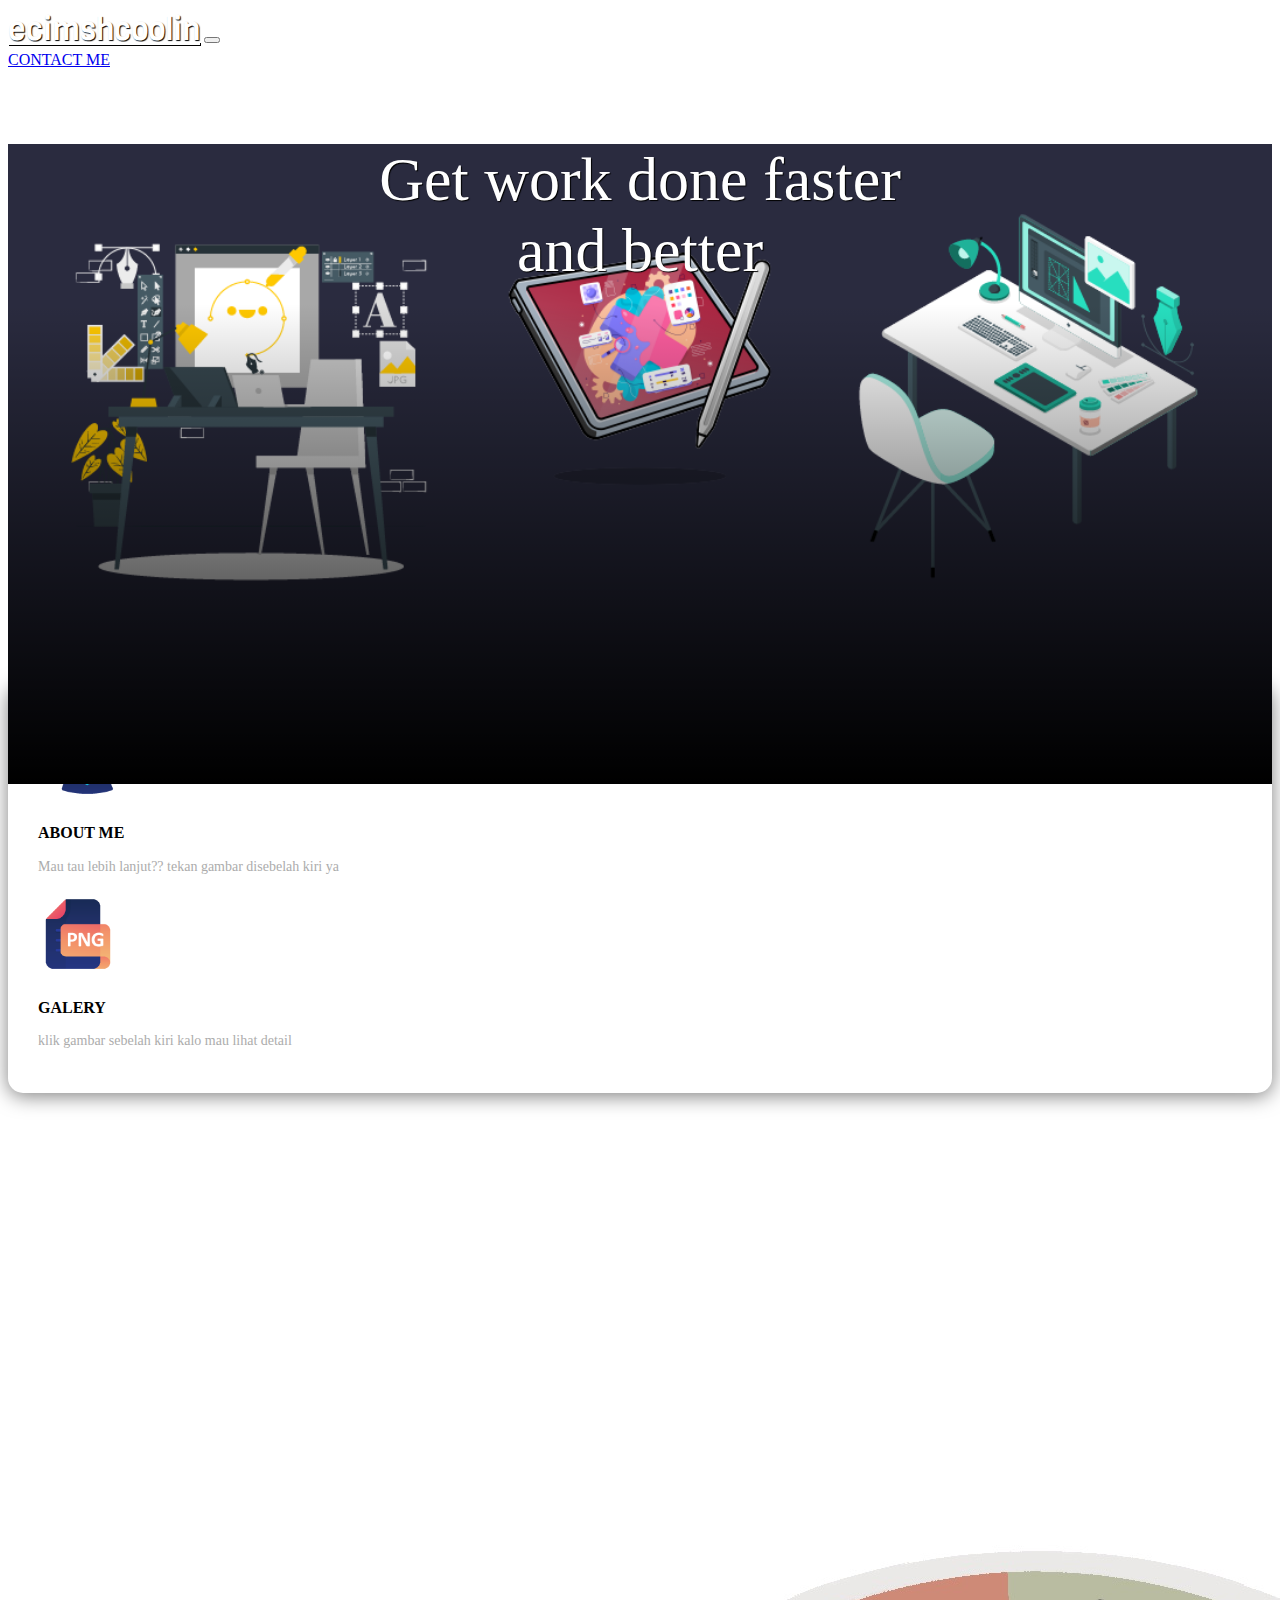
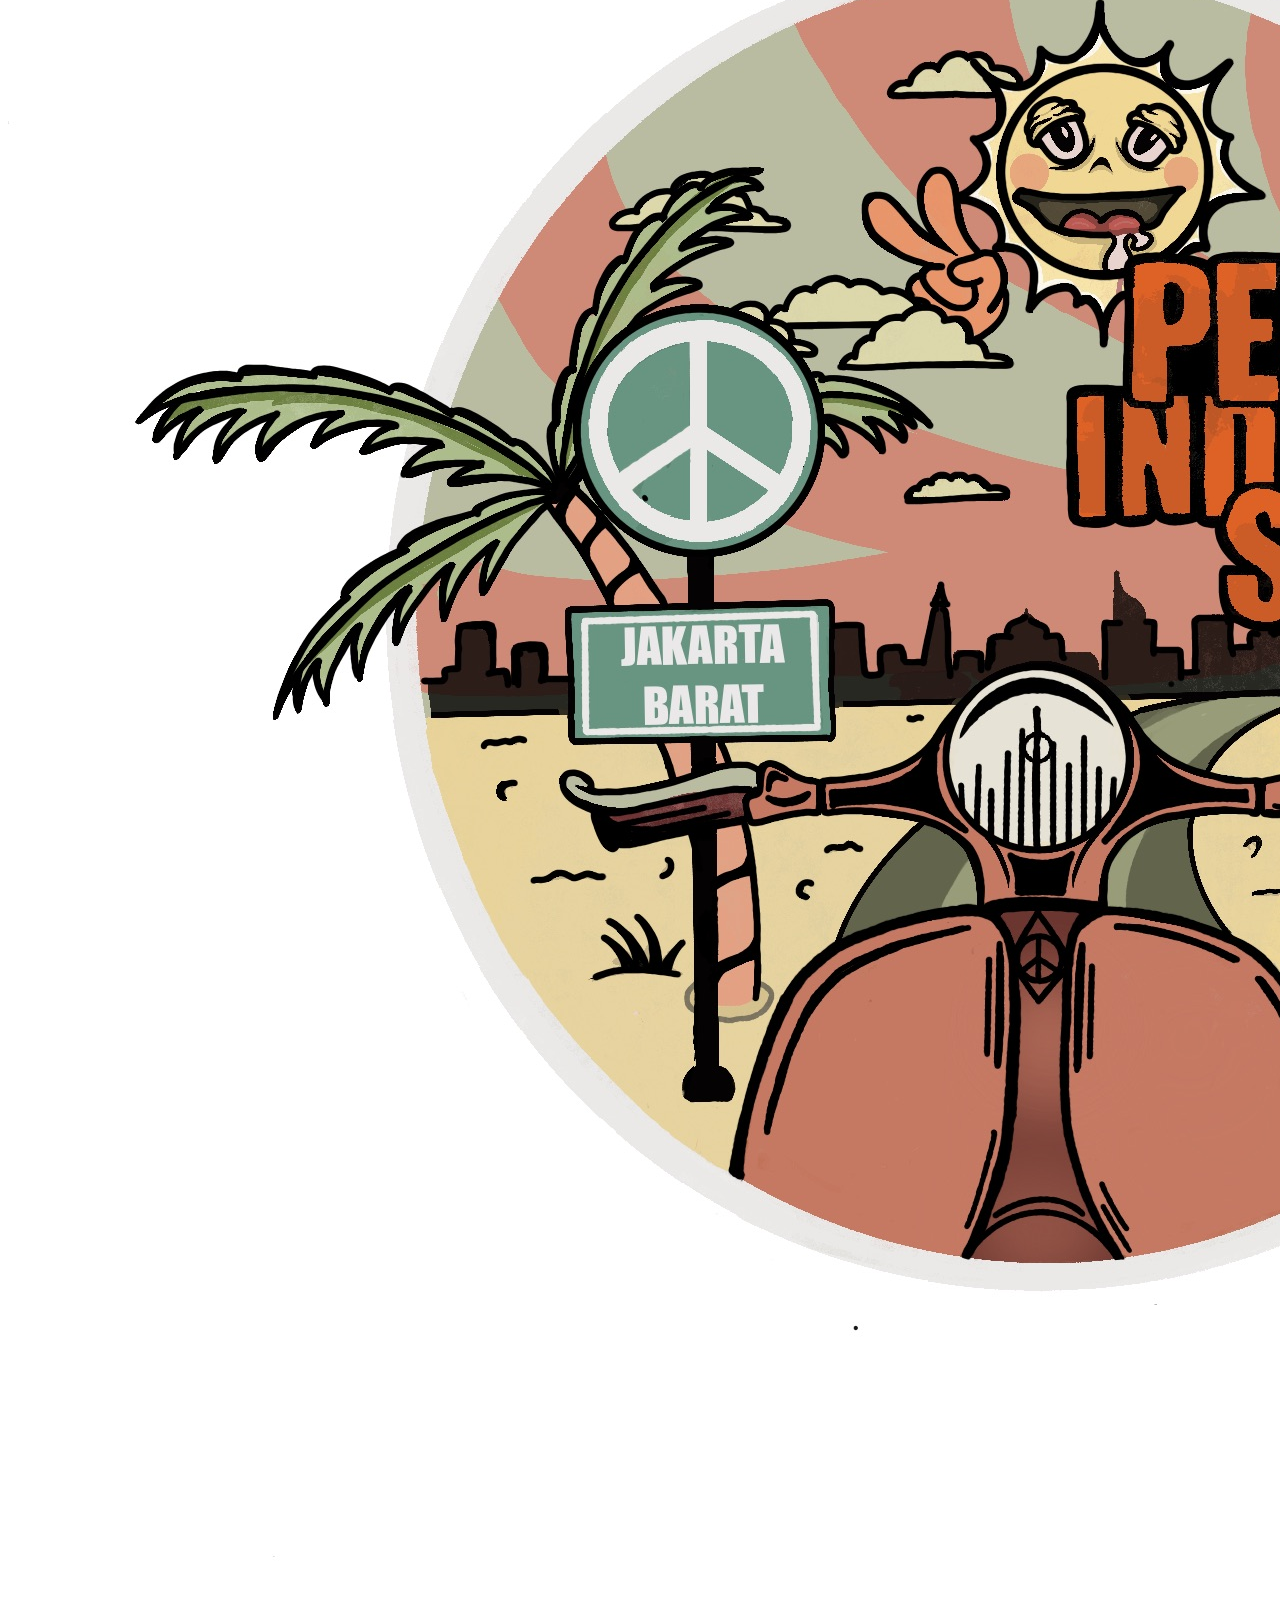
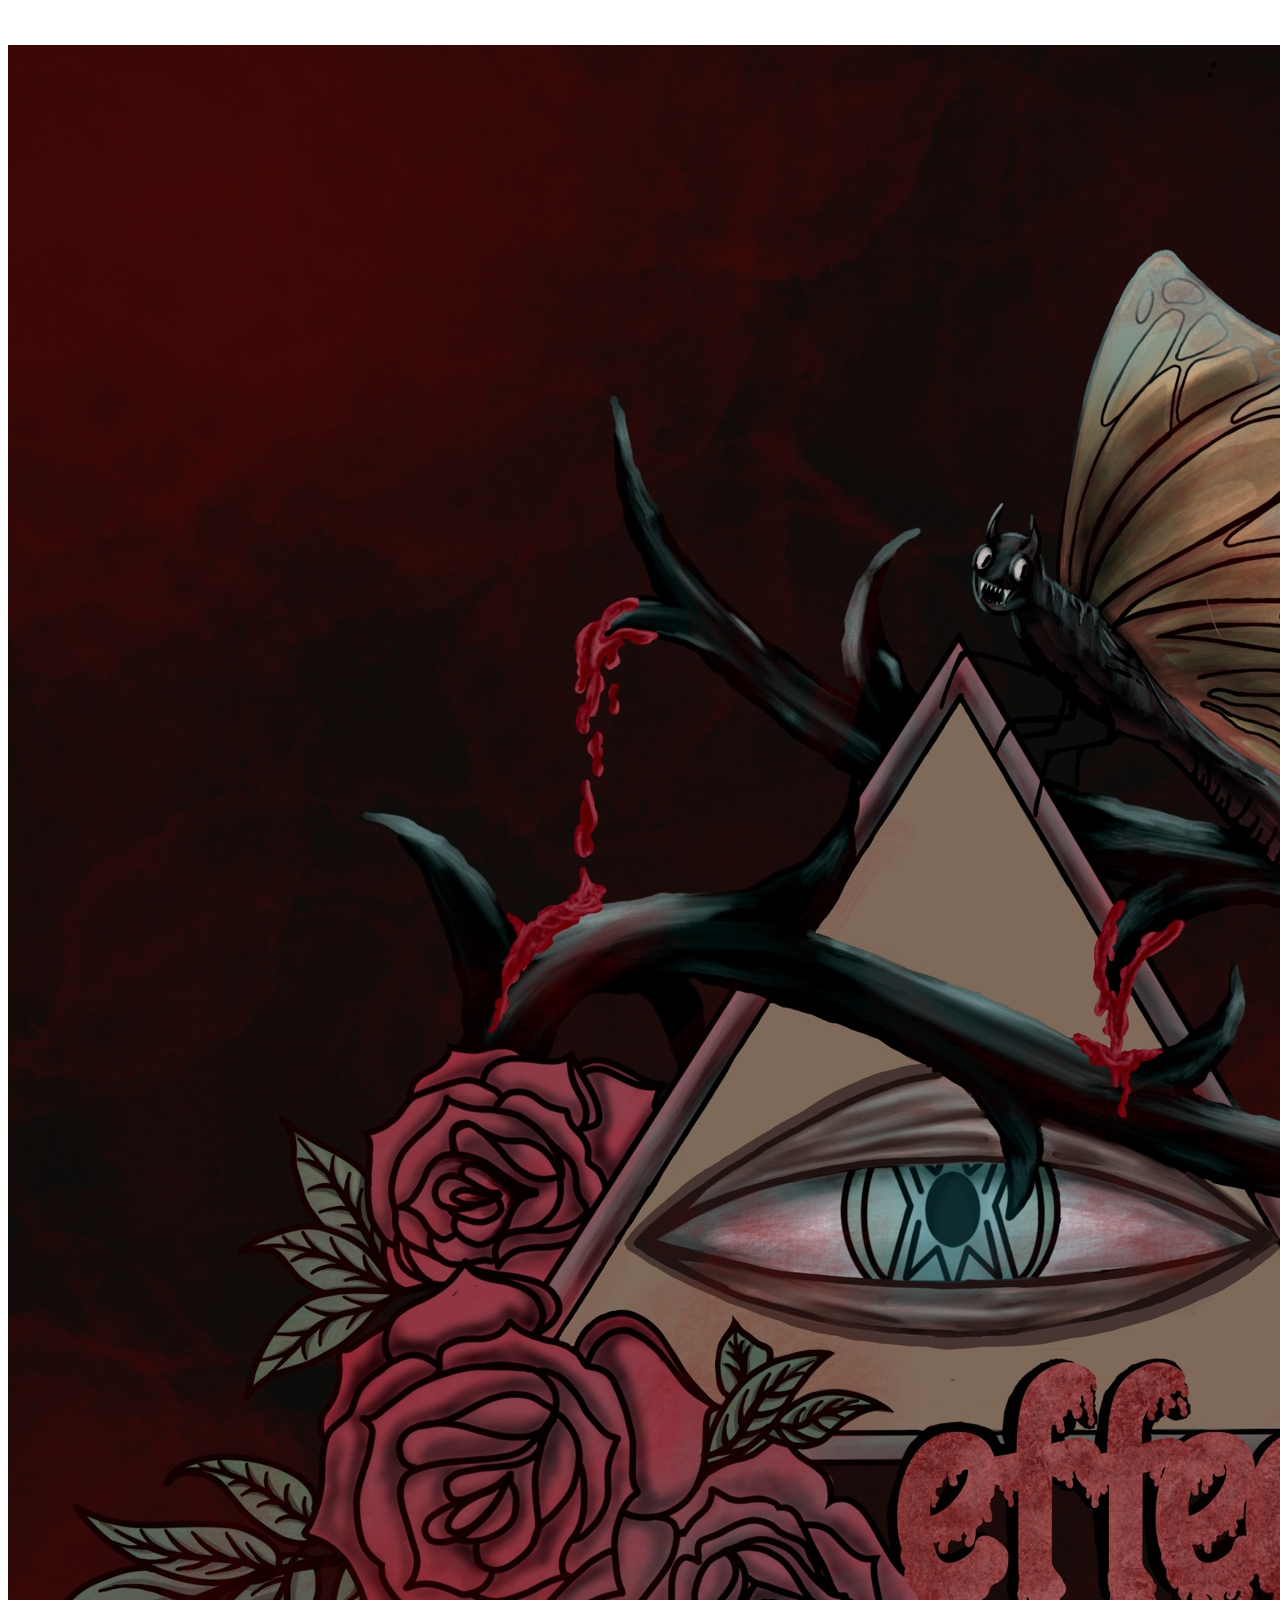
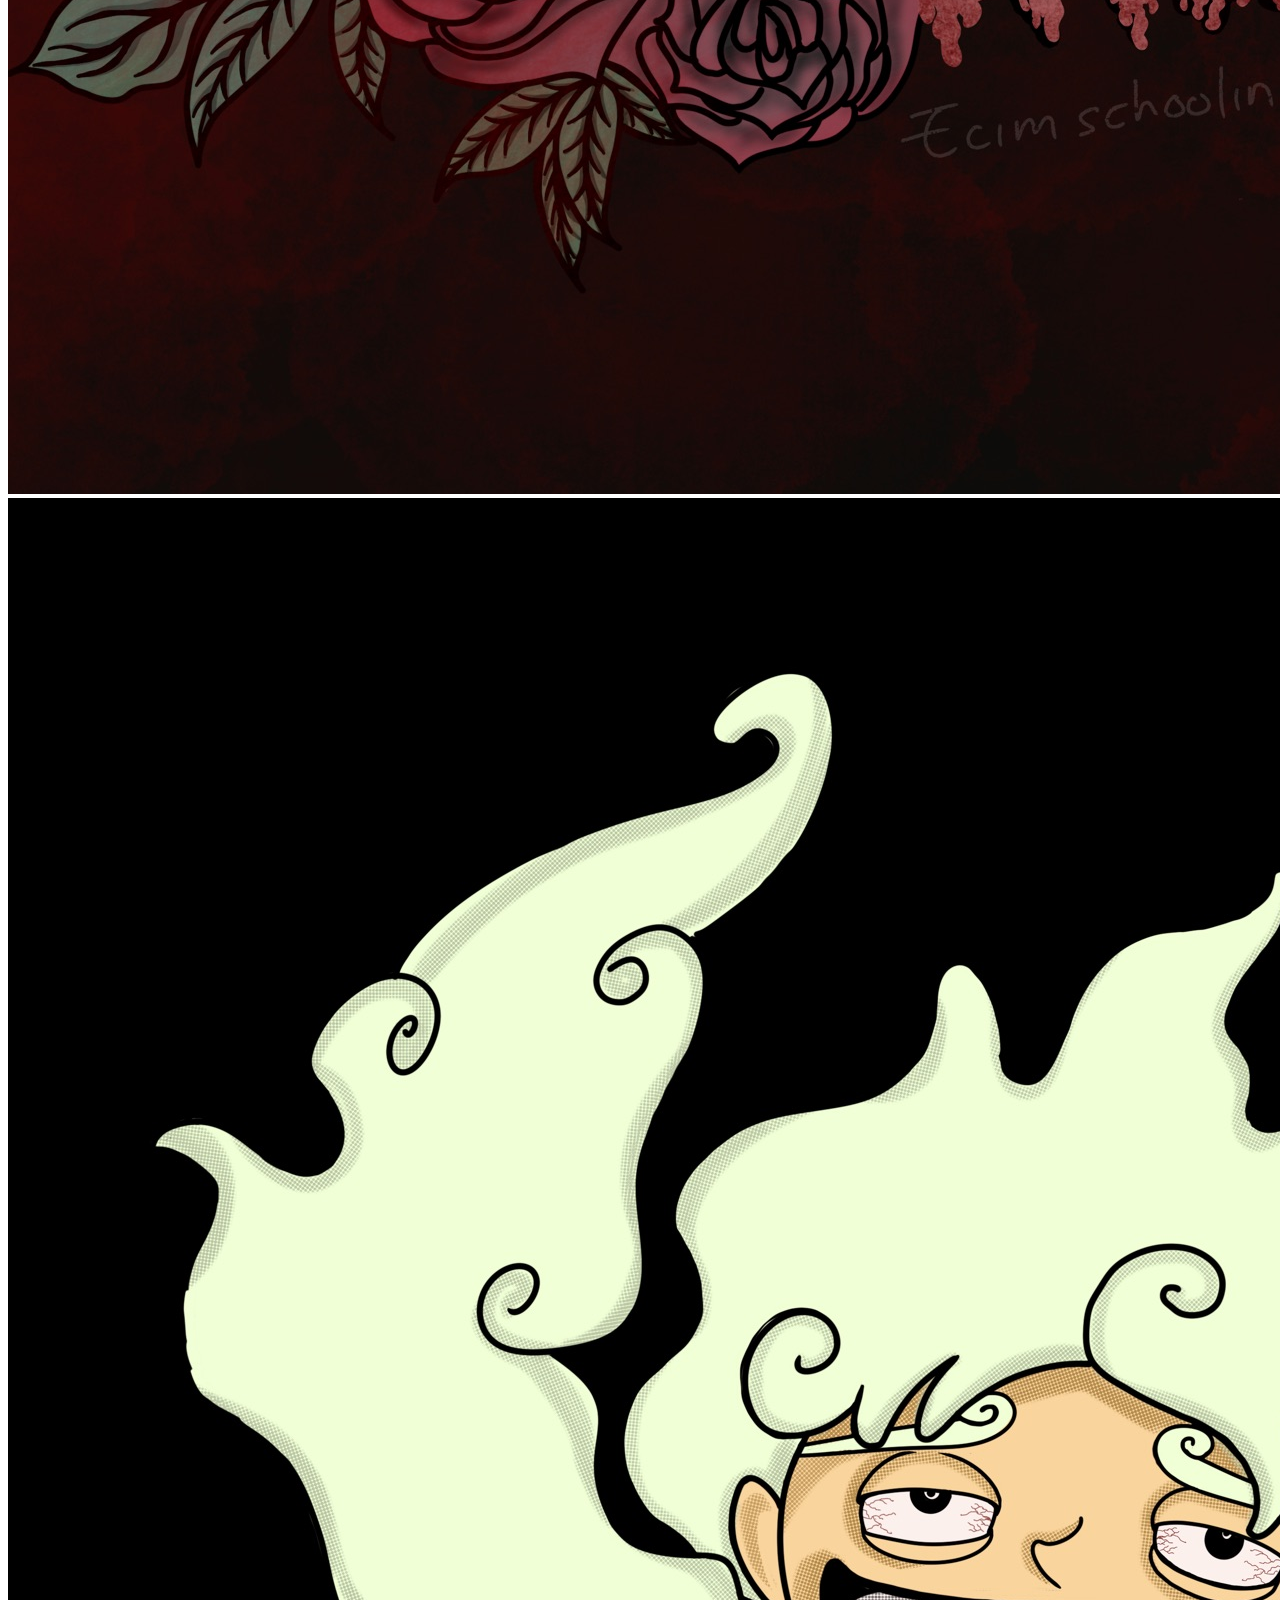
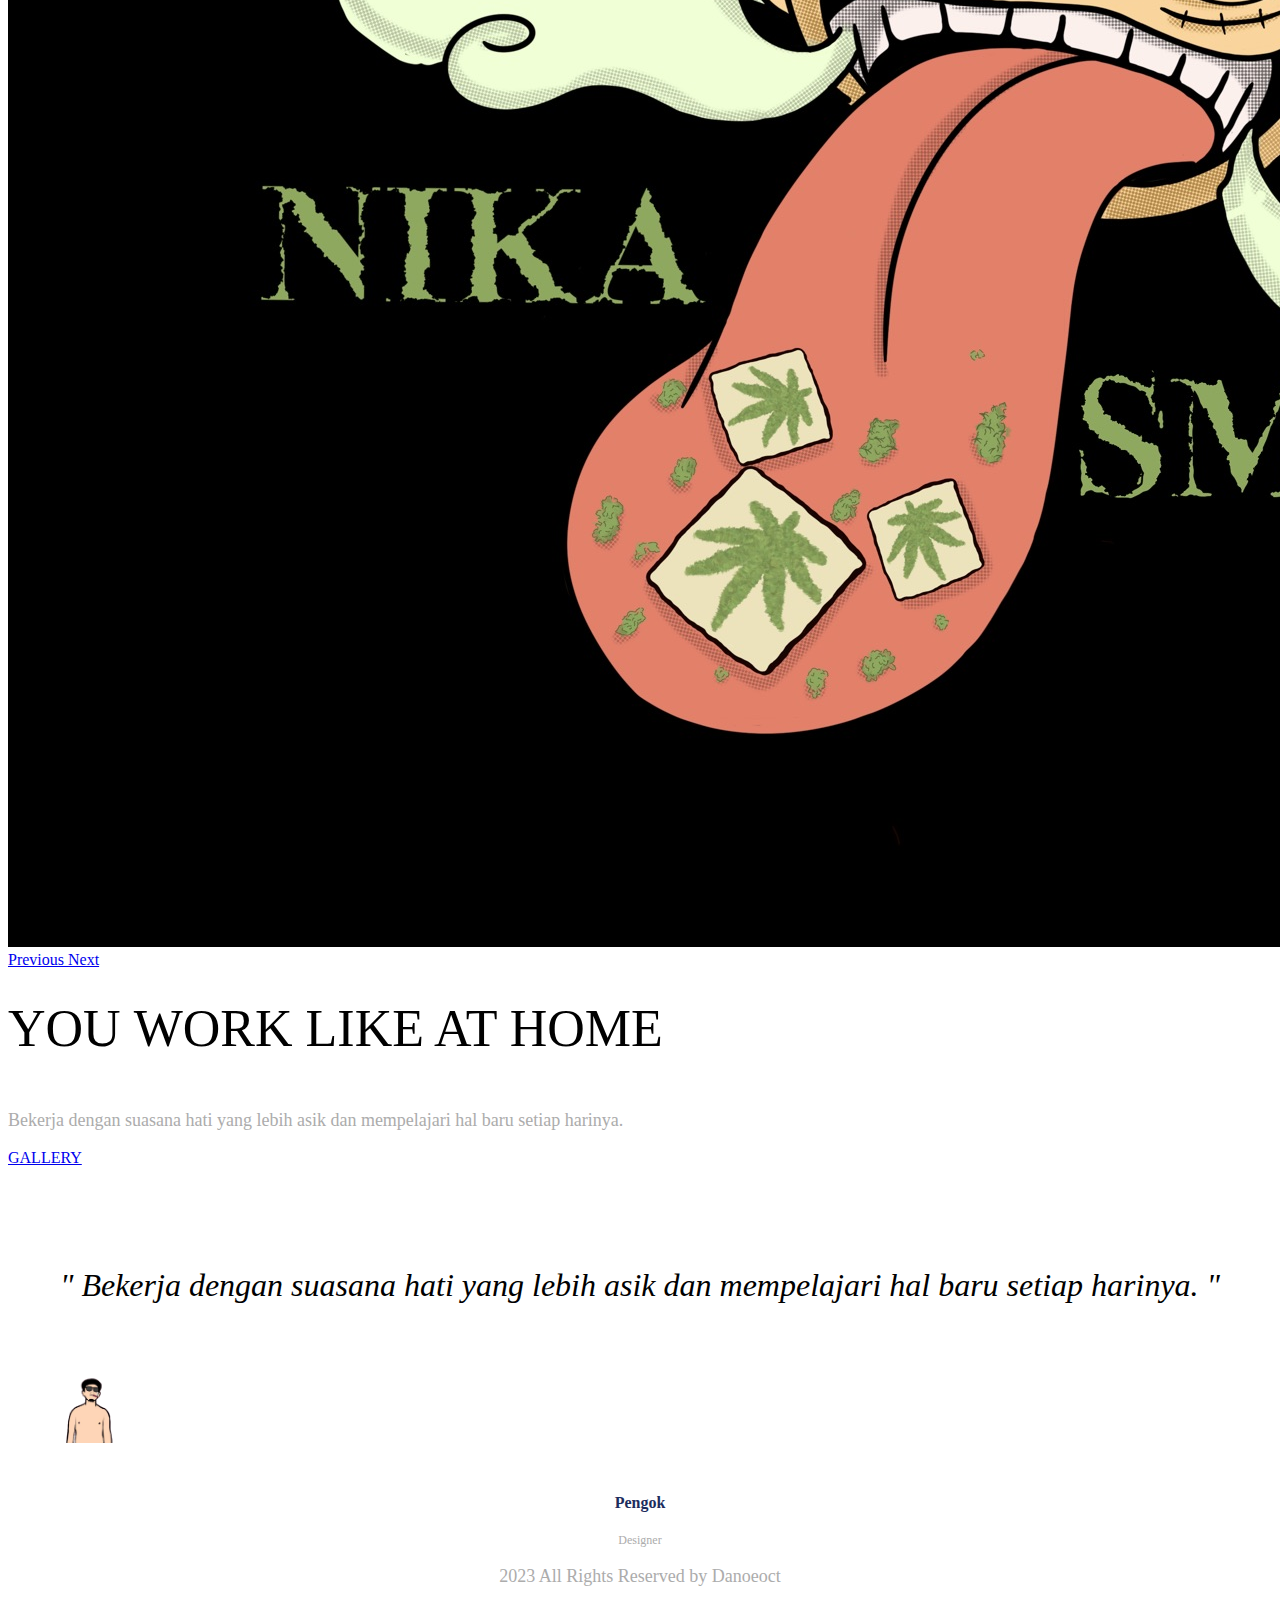
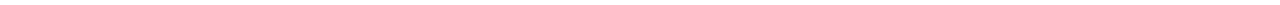
<file: index.html>
<!DOCTYPE html>
<html lang="en">
  <head>
    <!-- Required meta tags -->
    <meta charset="utf-8" />
    <meta
      name="viewport"
      content="width=device-width, initial-scale=1, shrink-to-fit=no"
    />

    <!-- Bootstrap CSS -->
    <link
      rel="stylesheet"
      href="https://cdn.jsdelivr.net/npm/bootstrap@4.6.2/dist/css/bootstrap.min.css"
      integrity="sha384-xOolHFLEh07PJGoPkLv1IbcEPTNtaed2xpHsD9ESMhqIYd0nLMwNLD69Npy4HI+N"
      crossorigin="anonymous"
    />
    <!-- my font -->
    <link rel="preconnect" href="https://fonts.googleapis.com" />
    <link rel="preconnect" href="https://fonts.gstatic.com" crossorigin />
    <link
      href="https://fonts.googleapis.com/css2?family=Viga&display=swap"
      rel="stylesheet"
    />

    <!-- my css -->
    <link rel="stylesheet" href="style.css" />

    <title>Welcome</title>
  </head>
  <body>
    <!-- navbar start -->
    <nav class="navbar navbar-expand-lg navbar-light">
      <div class="container">
        <a class="navbar-brand" href="#">ecimshcoolin</a>
        <button
          class="navbar-toggler"
          type="button"
          data-toggle="collapse"
          data-target="#navbarNavAltMarkup"
          aria-controls="navbarNavAltMarkup"
          aria-expanded="false"
          aria-label="Toggle navigation"
        >
          <span class="navbar-toggler-icon"></span>
        </button>
        <div class="collapse navbar-collapse" id="navbarNavAltMarkup">
          <div class="navbar-nav ml-auto">
            <!-- <a class="nav-link active" href="#"></a>
              <span class="sr-only">(current)</span></a
            > -->
            <!-- <a class="nav-link" href="#"></a>
            <a class="nav-link" href="#"></a> -->
            <a class="btn btn-primary tombol" href="contactme.html"
              >Contact Me</a
            >
          </div>
        </div>
      </div>
    </nav>
    <!-- navbar end -->

    <!-- jumbotron start -->
    <div class="jumbotron jumbotron-fluid">
      <div class="container">
        <h1 class="display-4">
          Get work done <span>faster</span><br />
          and <span>better</span>
        </h1>
      </div>
    </div>
    <!-- jumbotron end -->

    <!-- container start -->
    <!-- info panel start -->
    <div class="container">
      <div class="row justify-content-center">
        <div class="col-10 info-panel">
          <div class="row">
            <div class="col-lg">
              <a href="about.html"
                ><img src="img/employee.png" alt="employee" class="float-left"
              /></a>
              <h4>About Me</h4>
              <p>Mau tau lebih lanjut?? tekan gambar disebelah kiri ya</p>
            </div>
            <div class="col-lg">
              <a href="galery.html"
                ><img src="img/hires.png" alt="hires" class="float-left"
              /></a>
              <h4>Galery</h4>
              <p>klik gambar sebelah kiri kalo mau lihat detail</p>
            </div>
            <!-- <div class="col-lg">
              <img src="img/security.png" alt="security" class="float-left" />
              <h4>24 Hours</h4>
              <p>Lorem ipsum dolor sit amet.</p>
            </div> -->
          </div>
        </div>
      </div>
      <!-- info panel start -->

      <!-- working space start -->
      <div class="row workingspace">
        <div class="col-lg-6">
          <div
            id="carouselExampleControls"
            class="carousel slide"
            data-ride="carousel"
          >
            <div class="carousel-inner">
              <div class="carousel-item active">
                <img
                  class="d-block w-100"
                  src="img/pr-1.PNG"
                  alt="First slide"
                />
              </div>
              <div class="carousel-item">
                <img
                  class="d-block w-100"
                  src="img/pr-2.PNG"
                  alt="Second slide"
                />
              </div>
              <div class="carousel-item">
                <img
                  class="d-block w-100"
                  src="img/pr-3.PNG"
                  alt="Third slide"
                />
              </div>
            </div>
            <a
              class="carousel-control-prev"
              href="#carouselExampleControls"
              role="button"
              data-slide="prev"
            >
              <span
                class="carousel-control-prev-icon"
                aria-hidden="true"
              ></span>
              <span class="sr-only">Previous</span>
            </a>
            <a
              class="carousel-control-next"
              href="#carouselExampleControls"
              role="button"
              data-slide="next"
            >
              <span
                class="carousel-control-next-icon"
                aria-hidden="true"
              ></span>
              <span class="sr-only">Next</span>
            </a>
          </div>
        </div>
        <div class="col-lg-5">
          <h3>You <span>work</span> like at <span>home</span></h3>
          <p>
            Bekerja dengan suasana hati yang lebih asik dan mempelajari hal baru
            setiap harinya.
          </p>
          <a href="galery.html" class="btn btn-primary tombol">Gallery</a>
        </div>
      </div>

      <!--  working space end -->

      <!-- testimoni start -->
      <section class="testimoni">
        <div class="row justify-content-center">
          <div class="col-lg-8">
            <h5>
              " Bekerja dengan suasana hati yang lebih asik dan mempelajari hal
              baru setiap harinya. "
            </h5>
          </div>
        </div>
        <div class="row justify-content-center">
          <div class="col-6 justify-content-center d-flex">
            <figure class="figure text-center">
              <img
                src="img/danoe.png"
                class="figure-img img-fluid rounded-circle"
                alt="img2"
              />
              <figcaption class="figure-caption">
                <h5>Pengok</h5>
                <p>Designer</p>
              </figcaption>
            </figure>
          </div>
        </div>
      </section>
      <!-- testimoni end -->
    </div>
    <!-- container end -->

    <!-- footer -->
    <div class="row footer">
      <div class="col text-center">
        <p>2023 All Rights Reserved by Danoeoct</p>
      </div>
    </div>

    <script
      src="https://cdn.jsdelivr.net/npm/jquery@3.5.1/dist/jquery.slim.min.js"
      integrity="sha384-DfXdz2htPH0lsSSs5nCTpuj/zy4C+OGpamoFVy38MVBnE+IbbVYUew+OrCXaRkfj"
      crossorigin="anonymous"
    ></script>
    <script
      src="https://cdn.jsdelivr.net/npm/bootstrap@4.6.2/dist/js/bootstrap.bundle.min.js"
      integrity="sha384-Fy6S3B9q64WdZWQUiU+q4/2Lc9npb8tCaSX9FK7E8HnRr0Jz8D6OP9dO5Vg3Q9ct"
      crossorigin="anonymous"
    ></script>
  </body>
</html>
</file>
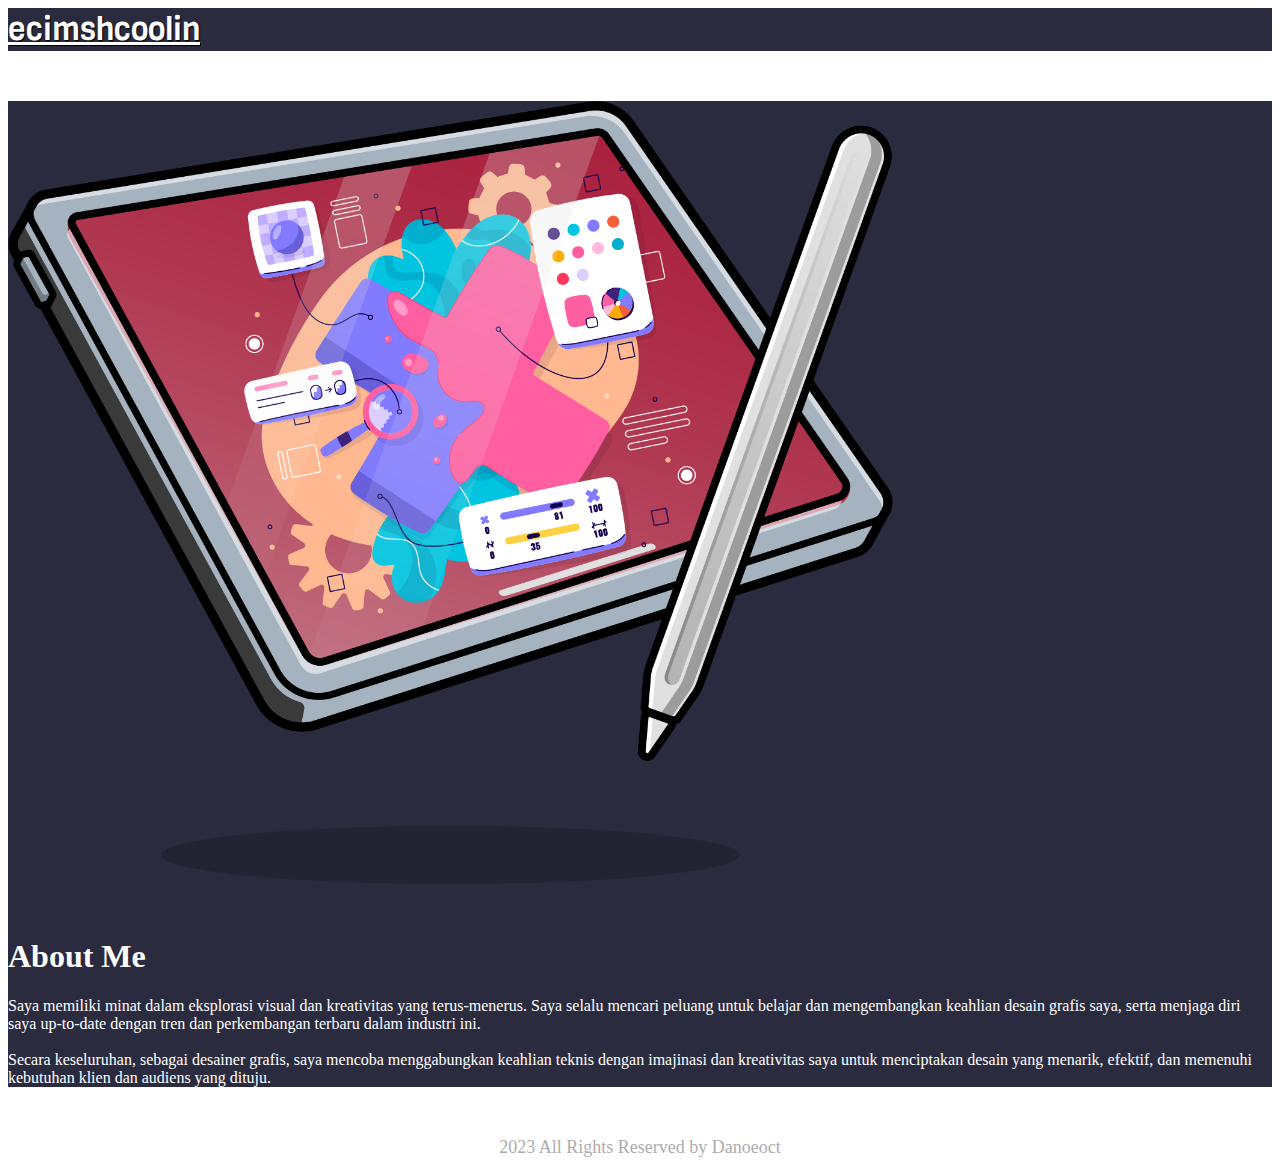
<file: about.html>
<!DOCTYPE html>
<html lang="en">
  <head>
    <!-- Required meta tags -->
    <meta charset="utf-8" />
    <meta
      name="viewport"
      content="width=device-width, initial-scale=1, shrink-to-fit=no"
    />

    <!-- Bootstrap CSS -->
    <link
      rel="stylesheet"
      href="https://cdn.jsdelivr.net/npm/bootstrap@4.6.2/dist/css/bootstrap.min.css"
      integrity="sha384-xOolHFLEh07PJGoPkLv1IbcEPTNtaed2xpHsD9ESMhqIYd0nLMwNLD69Npy4HI+N"
      crossorigin="anonymous"
    />
    <!-- my font -->
    <link rel="preconnect" href="https://fonts.googleapis.com" />
    <link rel="preconnect" href="https://fonts.gstatic.com" crossorigin />
    <link
      href="https://fonts.googleapis.com/css2?family=Viga&display=swap"
      rel="stylesheet"
    />

    <!-- my css -->
    <link rel="stylesheet" href="style.css" />

    <title>About Me</title>
  </head>
  <body>
    <!-- navbar start -->
    <header>
      <nav
        class="navbar about navbar-expand-lg navbar-light"
        style="color: white"
      >
        <div class="container">
          <a class="navbar-brand" href="index.html">ecimshcoolin</a>
          <!-- <button
            class="navbar-toggler"
            type="button"
            data-toggle="collapse"
            data-target="#navbarNavAltMarkup"
            aria-controls="navbarNavAltMarkup"
            aria-expanded="false"
            aria-label="Toggle navigation"
          >
            <span class="navbar-toggler-icon"></span>
          </button>
          <div class="collapse navbar-collapse" id="navbarNavAltMarkup">
            <div class="navbar-nav ml-auto">
              <a class="btn btn-primary tombol" href="contactme.html"
                >Contact Me</a
              >
            </div>
          </div> -->
        </div>
      </nav>
    </header>
    <!-- navbar end -->

    <!-- about start -->
    <div class="content">
      <div class="container">
        <div class="row">
          <div class="col-md-6 logo">
            <img src="img/about.png" style="width: 70%" />
          </div>
          <div class="col-md-6 logo">
            <div class="tittlepage text-right">
              <h1>About Me</h1>
              <p>
                Saya memiliki minat dalam eksplorasi visual dan kreativitas yang
                terus-menerus. Saya selalu mencari peluang untuk belajar dan
                mengembangkan keahlian desain grafis saya, serta menjaga diri
                saya up-to-date dengan tren dan perkembangan terbaru dalam
                industri ini. <br />
                <br />
                Secara keseluruhan, sebagai desainer grafis, saya mencoba
                menggabungkan keahlian teknis dengan imajinasi dan kreativitas
                saya untuk menciptakan desain yang menarik, efektif, dan
                memenuhi kebutuhan klien dan audiens yang dituju.
              </p>
            </div>
          </div>
        </div>
      </div>
    </div>
    <!-- about end -->

    <!-- footer -->
    <div class="row footer">
      <div class="col text-center">
        <p>2023 All Rights Reserved by Danoeoct</p>
      </div>
    </div>

    <script
      src="https://cdn.jsdelivr.net/npm/jquery@3.5.1/dist/jquery.slim.min.js"
      integrity="sha384-DfXdz2htPH0lsSSs5nCTpuj/zy4C+OGpamoFVy38MVBnE+IbbVYUew+OrCXaRkfj"
      crossorigin="anonymous"
    ></script>
    <script
      src="https://cdn.jsdelivr.net/npm/bootstrap@4.6.2/dist/js/bootstrap.bundle.min.js"
      integrity="sha384-Fy6S3B9q64WdZWQUiU+q4/2Lc9npb8tCaSX9FK7E8HnRr0Jz8D6OP9dO5Vg3Q9ct"
      crossorigin="anonymous"
    ></script>
  </body>
</html>
</file>
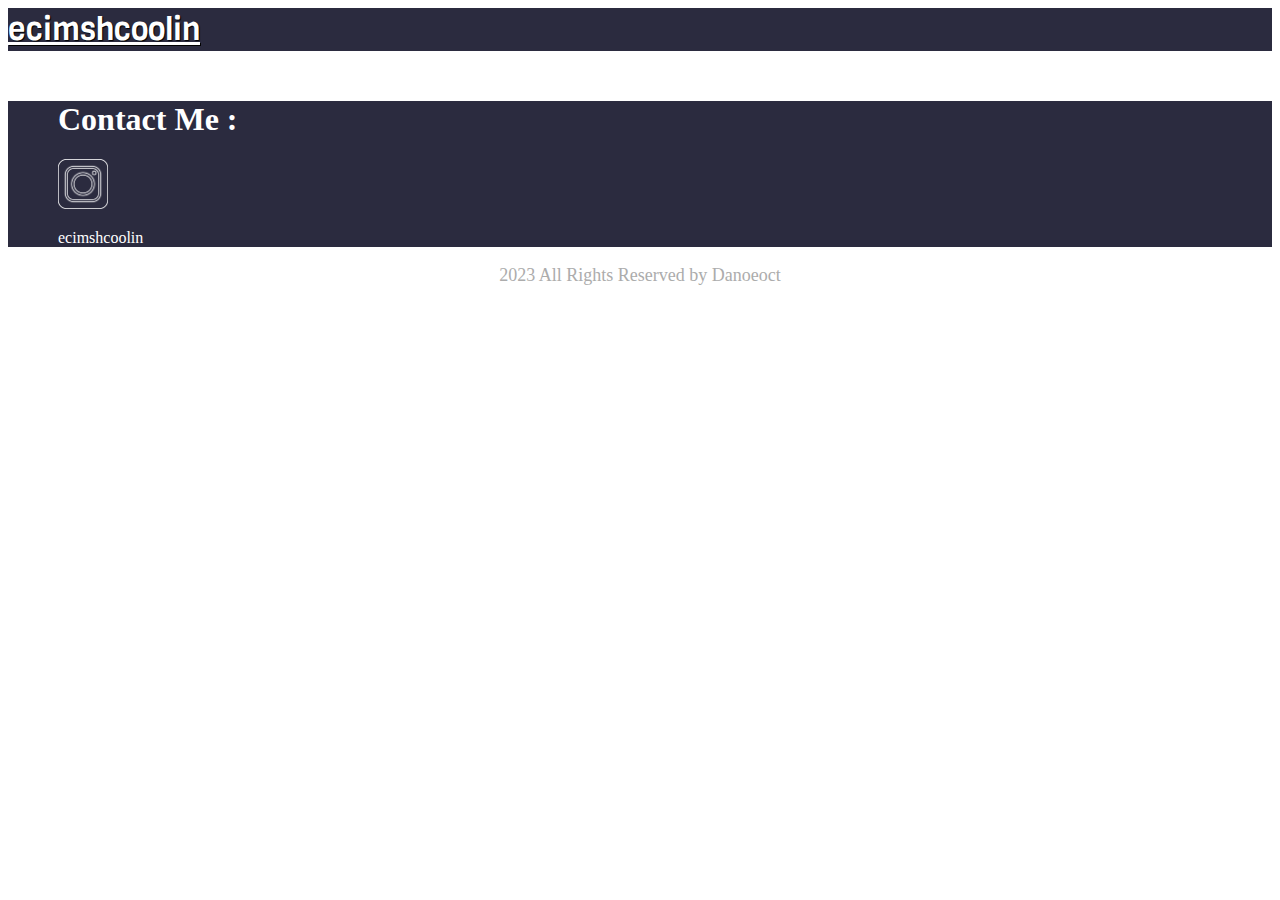
<file: contactme.html>
<!DOCTYPE html>
<html lang="en">
  <head>
    <!-- Required meta tags -->
    <meta charset="utf-8" />
    <meta
      name="viewport"
      content="width=device-width, initial-scale=1, shrink-to-fit=no"
    />

    <!-- Bootstrap CSS -->
    <link
      rel="stylesheet"
      href="https://cdn.jsdelivr.net/npm/bootstrap@4.6.2/dist/css/bootstrap.min.css"
      integrity="sha384-xOolHFLEh07PJGoPkLv1IbcEPTNtaed2xpHsD9ESMhqIYd0nLMwNLD69Npy4HI+N"
      crossorigin="anonymous"
    />
    <!-- my font -->
    <link rel="preconnect" href="https://fonts.googleapis.com" />
    <link rel="preconnect" href="https://fonts.gstatic.com" crossorigin />
    <link
      href="https://fonts.googleapis.com/css2?family=Viga&display=swap"
      rel="stylesheet"
    />
    <link
      rel="stylesheet"
      href="https://cdnjs.cloudflare.com/ajax/libs/font-awesome/6.4.0/css/all.min.css"
    />

    <!-- my css -->
    <link rel="stylesheet" href="style.css" />

    <title>Contact Me</title>
  </head>
  <body>
    <!-- navbar start -->
    <header>
      <nav class="navbar about navbar-expand-lg navbar-light">
        <div class="container">
          <a class="navbar-brand" href="index.html">ecimshcoolin</a>
          <!-- <button
            class="navbar-toggler"
            type="button"
            data-toggle="collapse"
            data-target="#navbarNavAltMarkup"
            aria-controls="navbarNavAltMarkup"
            aria-expanded="false"
            aria-label="Toggle navigation"
          >
            <span class="navbar-toggler-icon"></span>
          </button>
          <div class="collapse navbar-collapse" id="navbarNavAltMarkup">
            <div class="navbar-nav ml-auto">
              <a class="btn btn-primary tombol" href="contactme.html"
                >Contact Me</a
              >
            </div>
          </div> -->
        </div>
      </nav>
    </header>
    <!-- navbar end -->
    <div class="informasi">
      <div class="dataDiri">
        <h1>Contact Me :</h1>
        <a href="https://instagram.com/ecimschoolin?igshid=MzRlODBiNWFlZA=="
          ><img src="img/instagram.png" alt="" style="width: 50px"
        /></a>
        <p>ecimshcoolin</p>
      </div>
    </div>

    <!-- footer -->
    <div class="row footer">
      <div class="col text-center">
        <p>2023 All Rights Reserved by Danoeoct</p>
      </div>
    </div>

    <script
      src="https://cdn.jsdelivr.net/npm/jquery@3.5.1/dist/jquery.slim.min.js"
      integrity="sha384-DfXdz2htPH0lsSSs5nCTpuj/zy4C+OGpamoFVy38MVBnE+IbbVYUew+OrCXaRkfj"
      crossorigin="anonymous"
    ></script>
    <script
      src="https://cdn.jsdelivr.net/npm/bootstrap@4.6.2/dist/js/bootstrap.bundle.min.js"
      integrity="sha384-Fy6S3B9q64WdZWQUiU+q4/2Lc9npb8tCaSX9FK7E8HnRr0Jz8D6OP9dO5Vg3Q9ct"
      crossorigin="anonymous"
    ></script>
  </body>
</html>
</file>
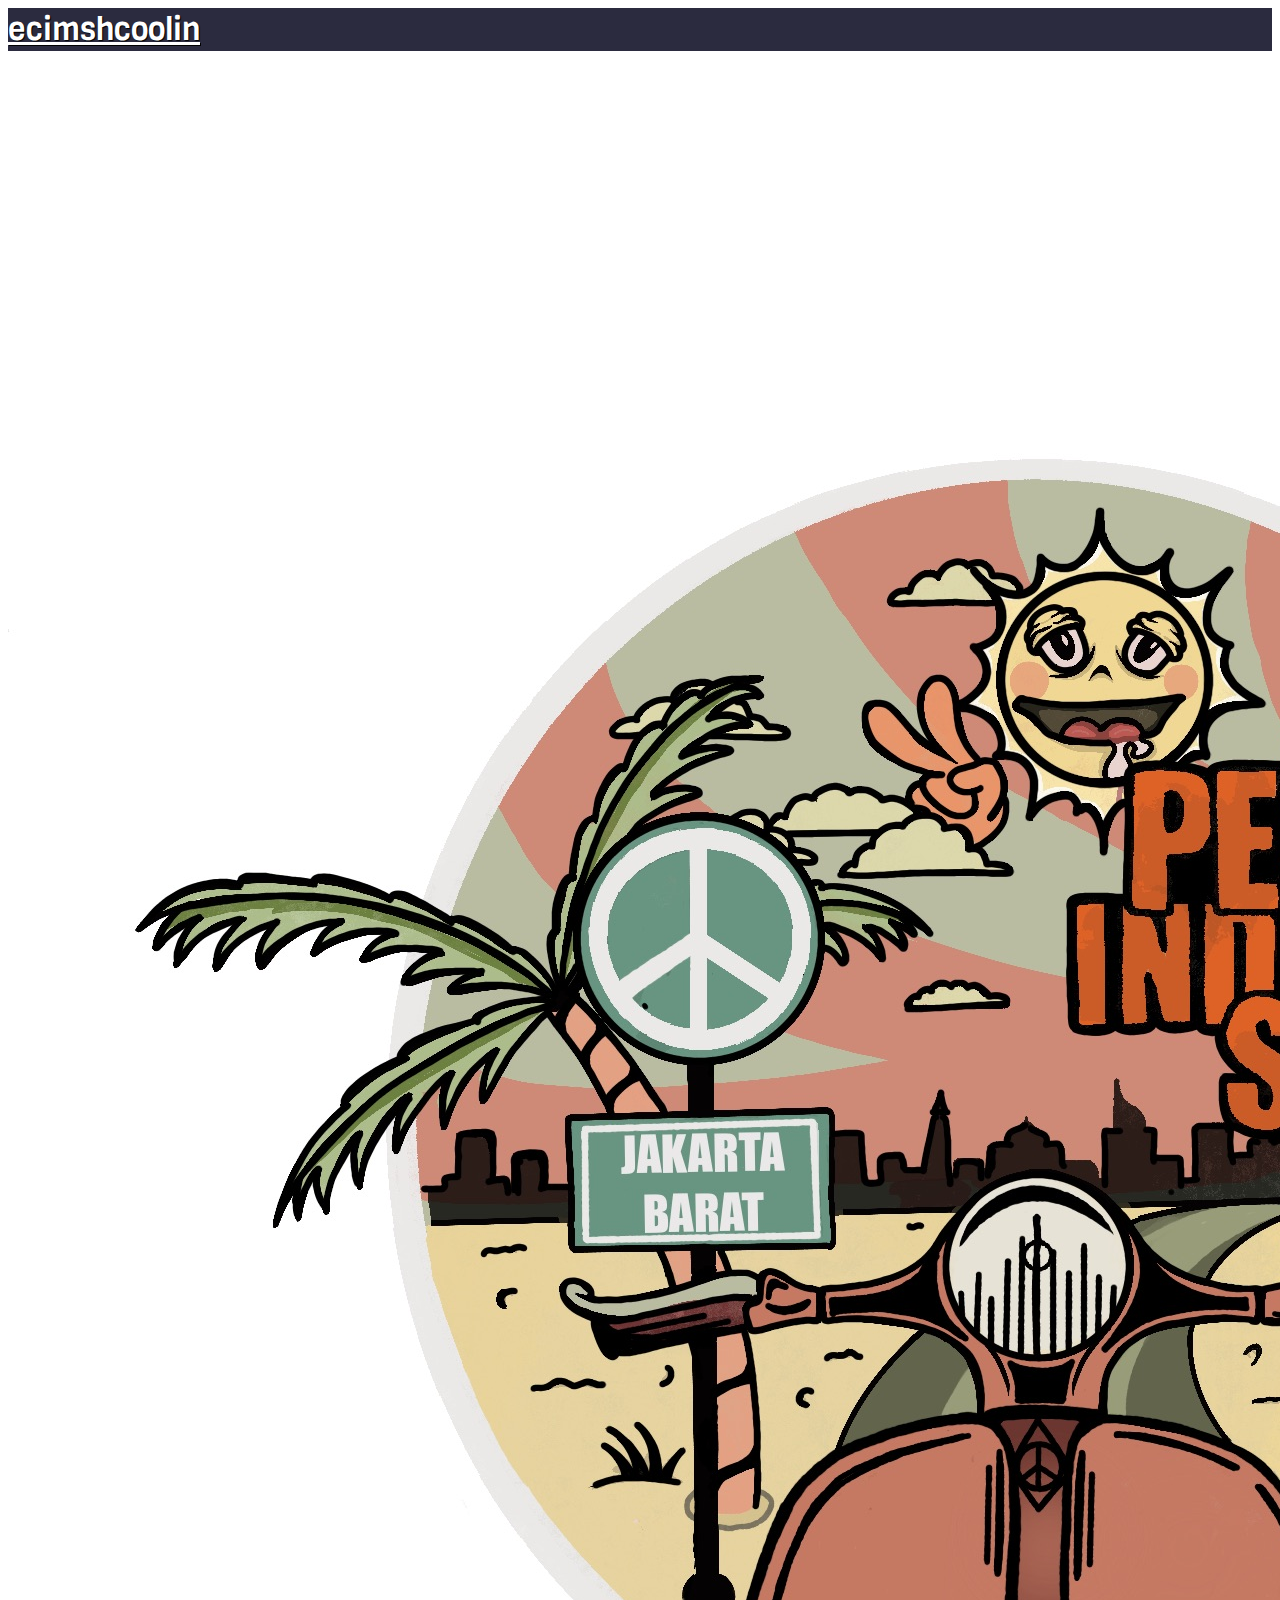
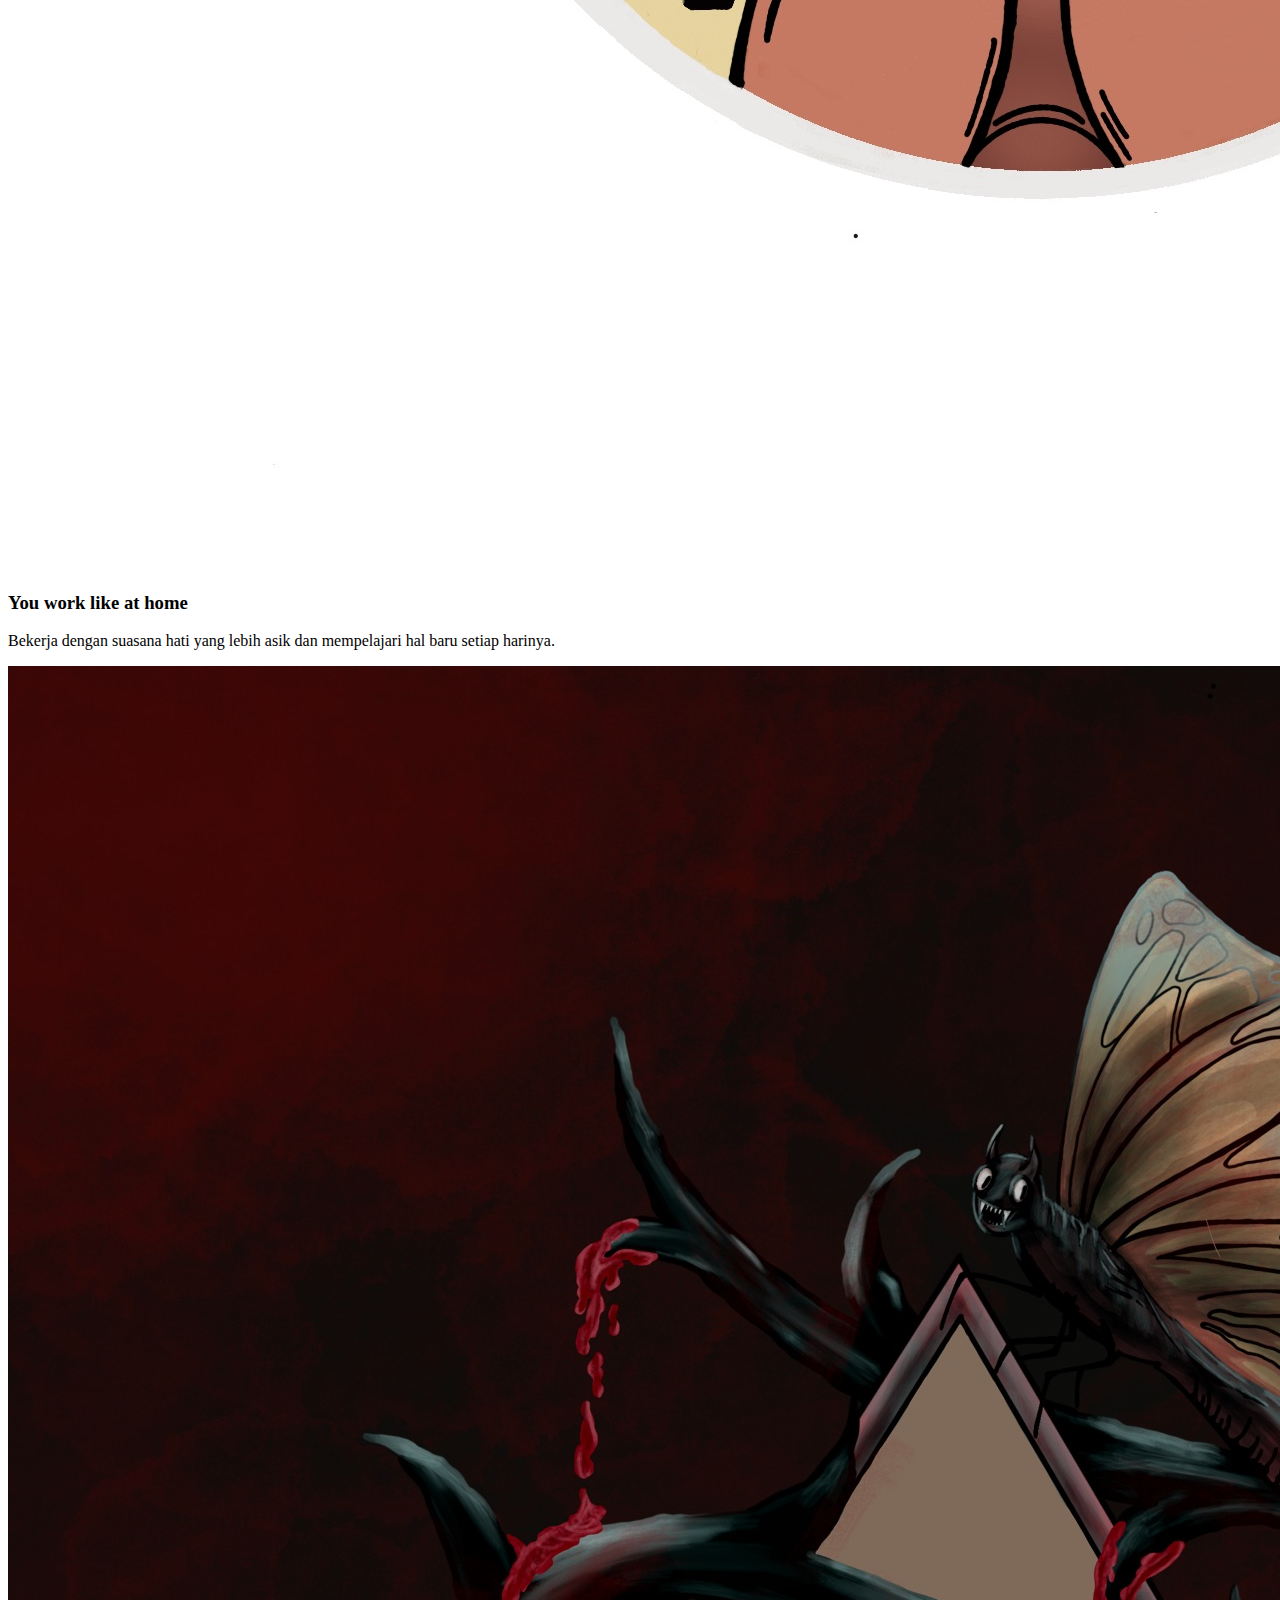
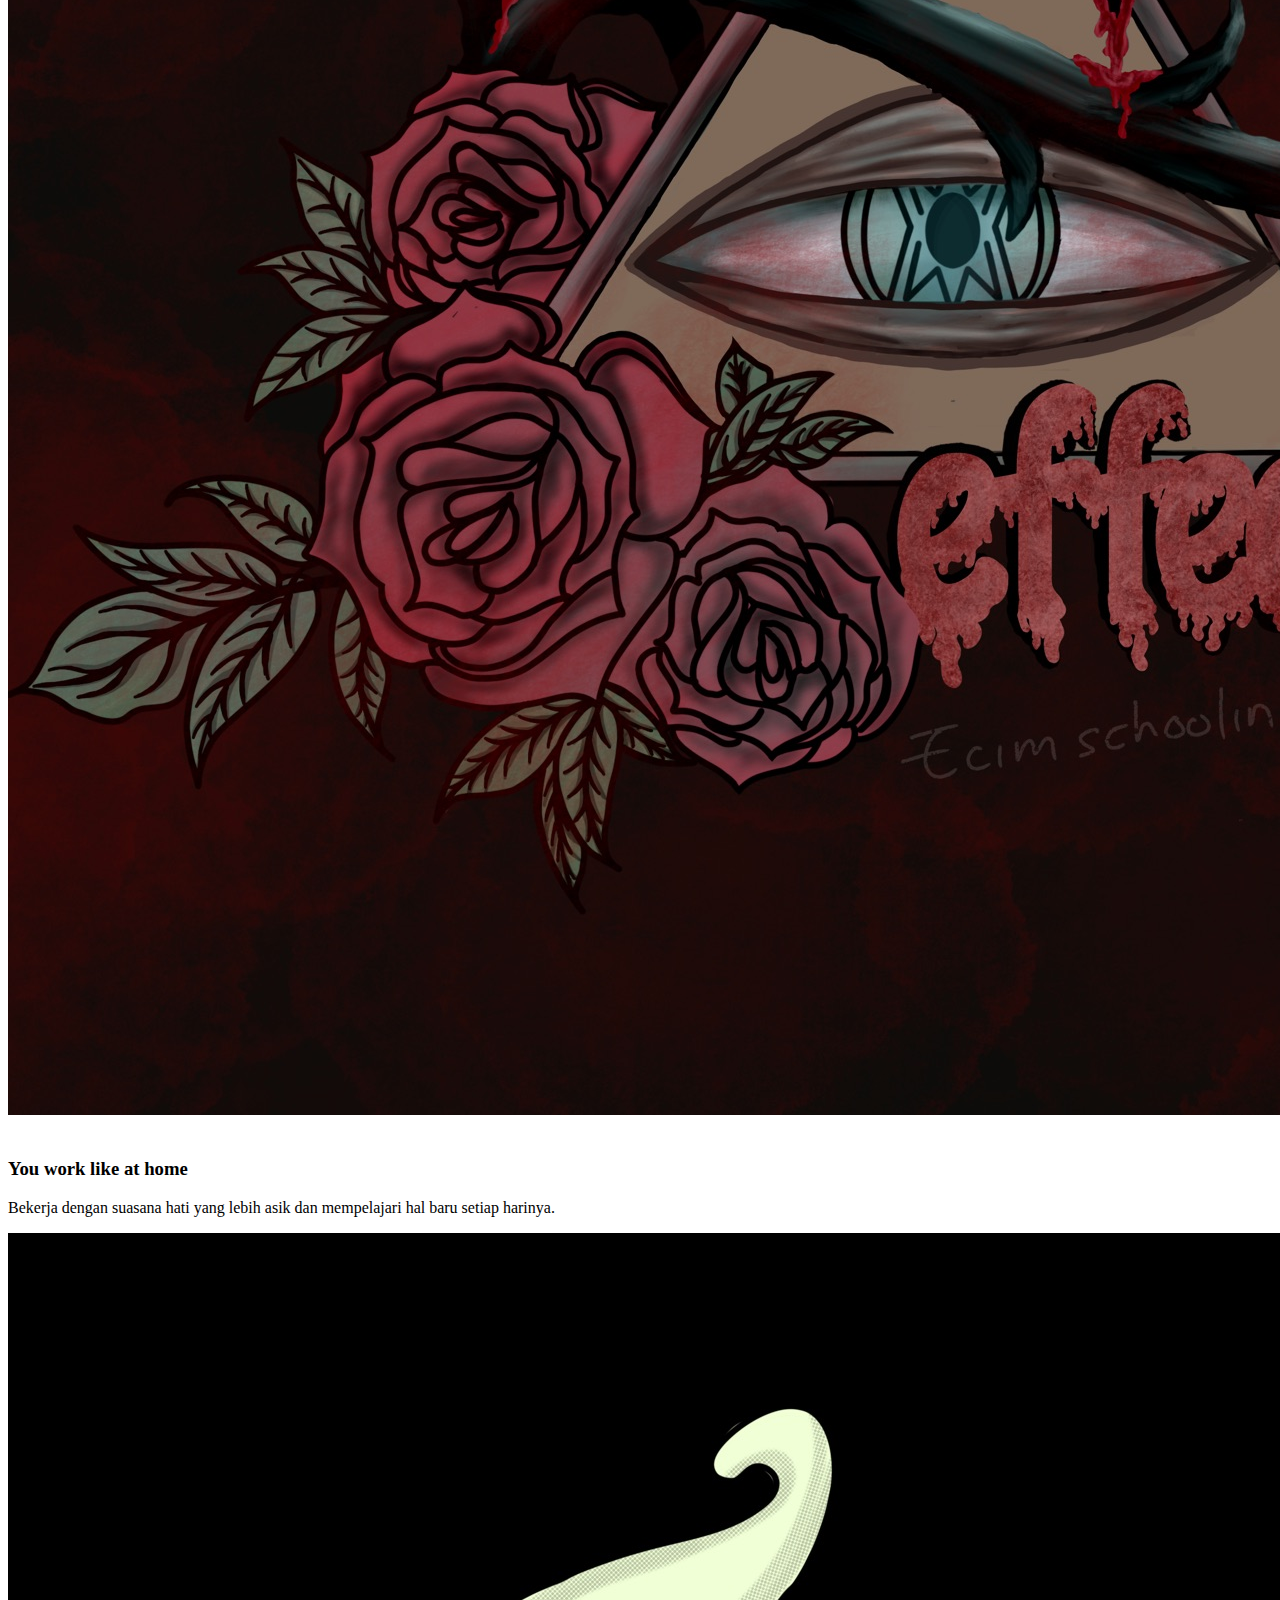
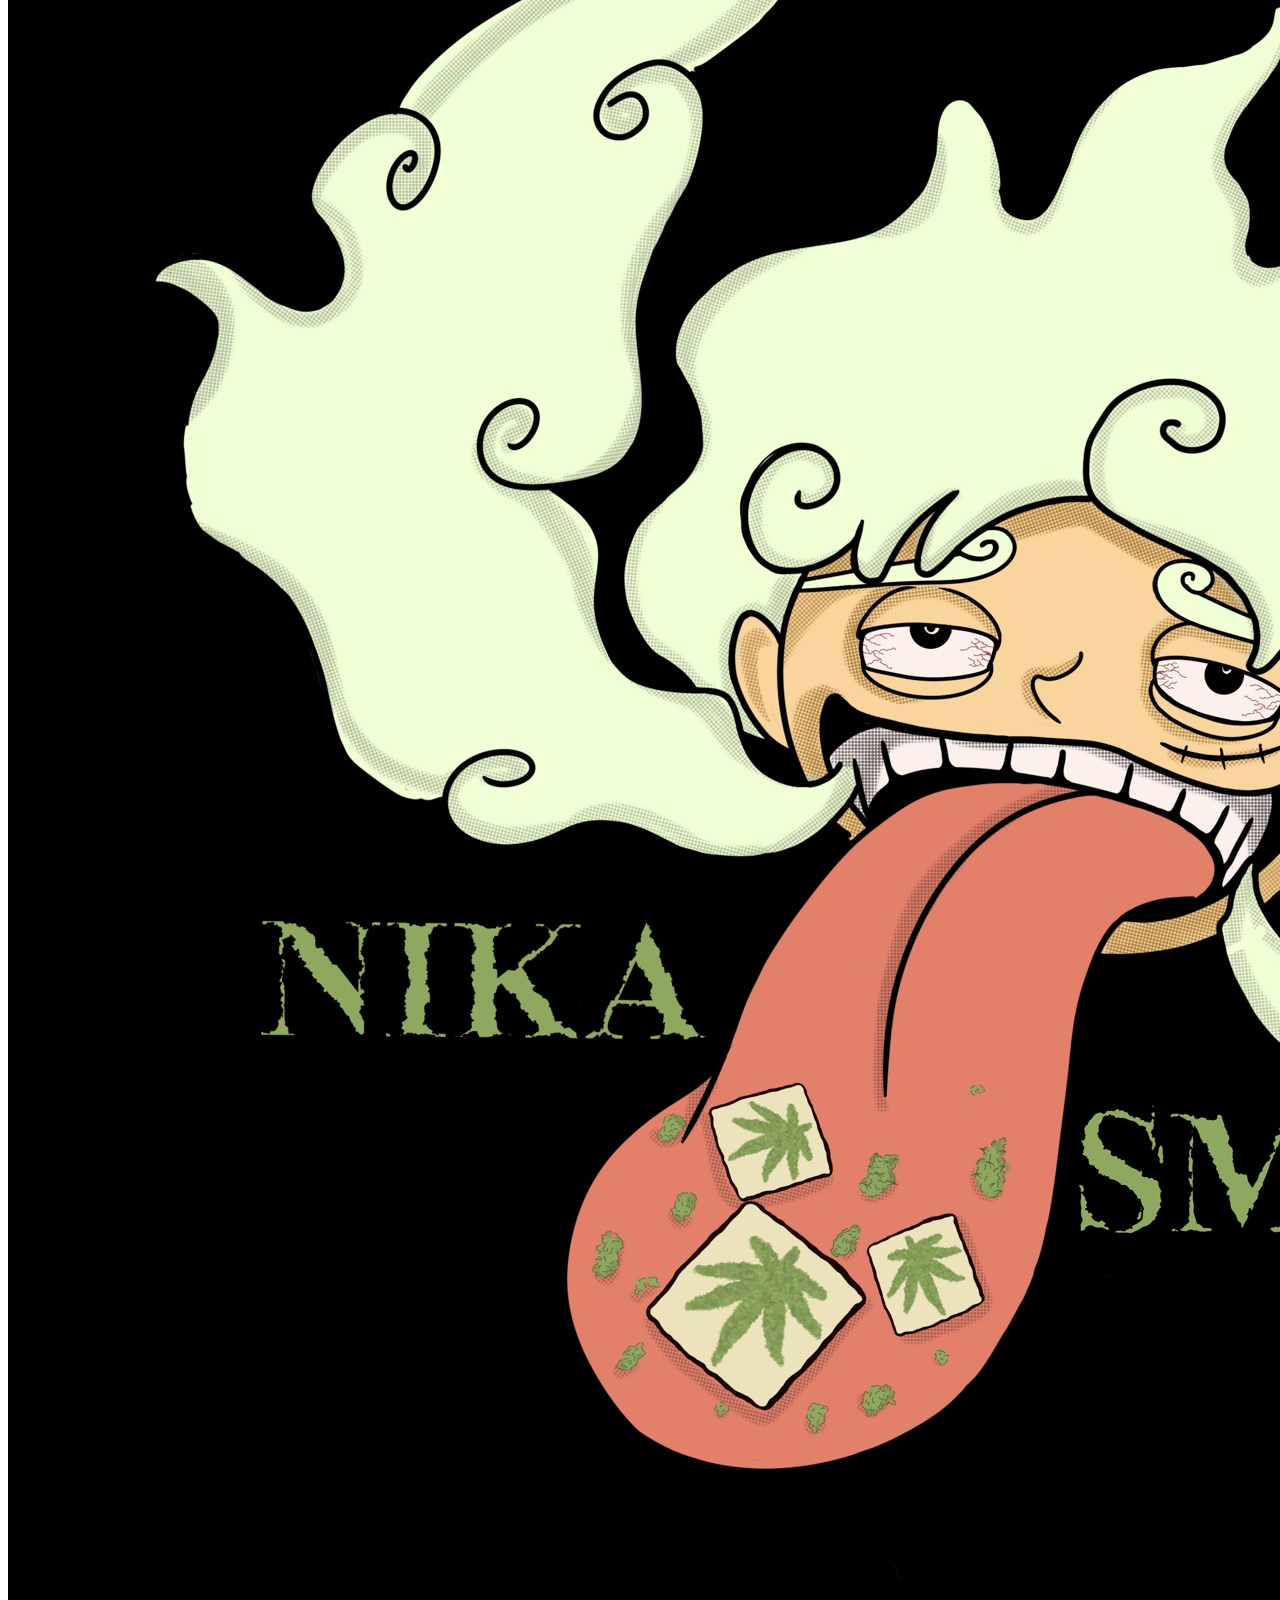
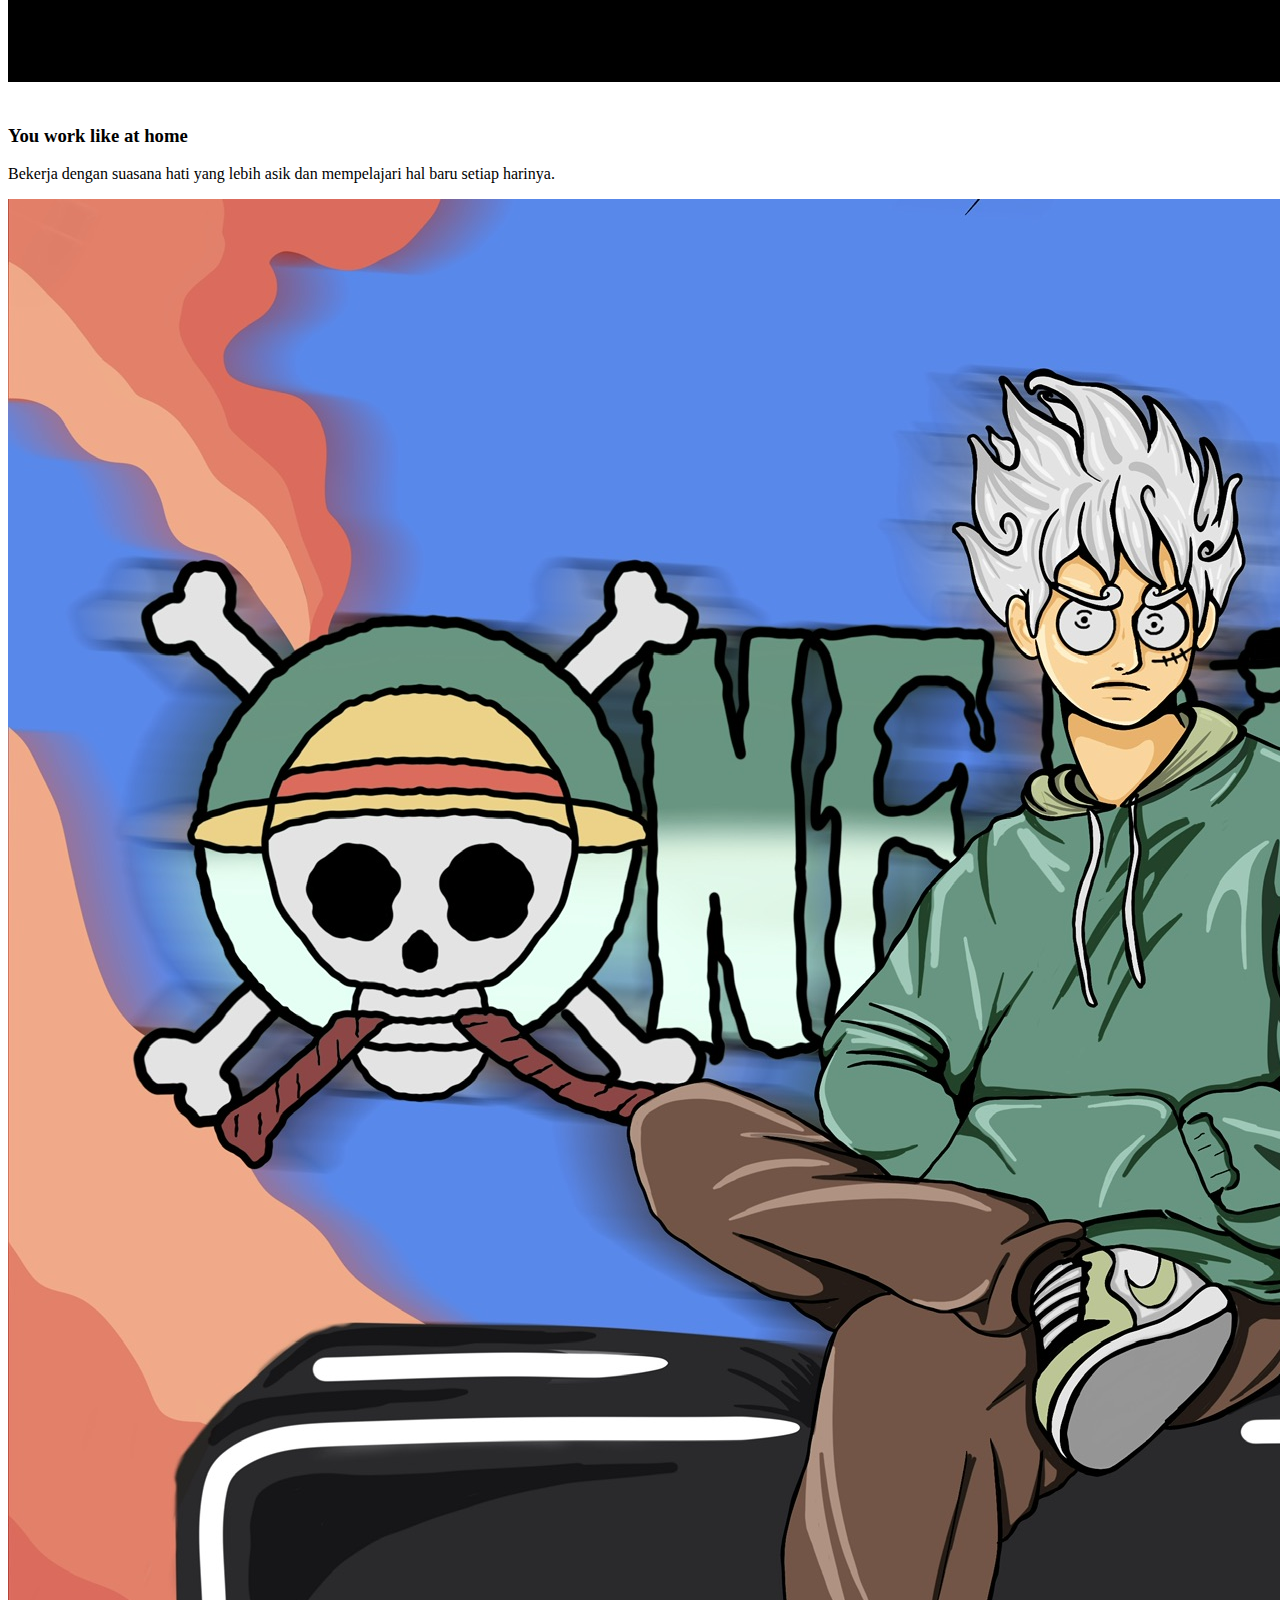
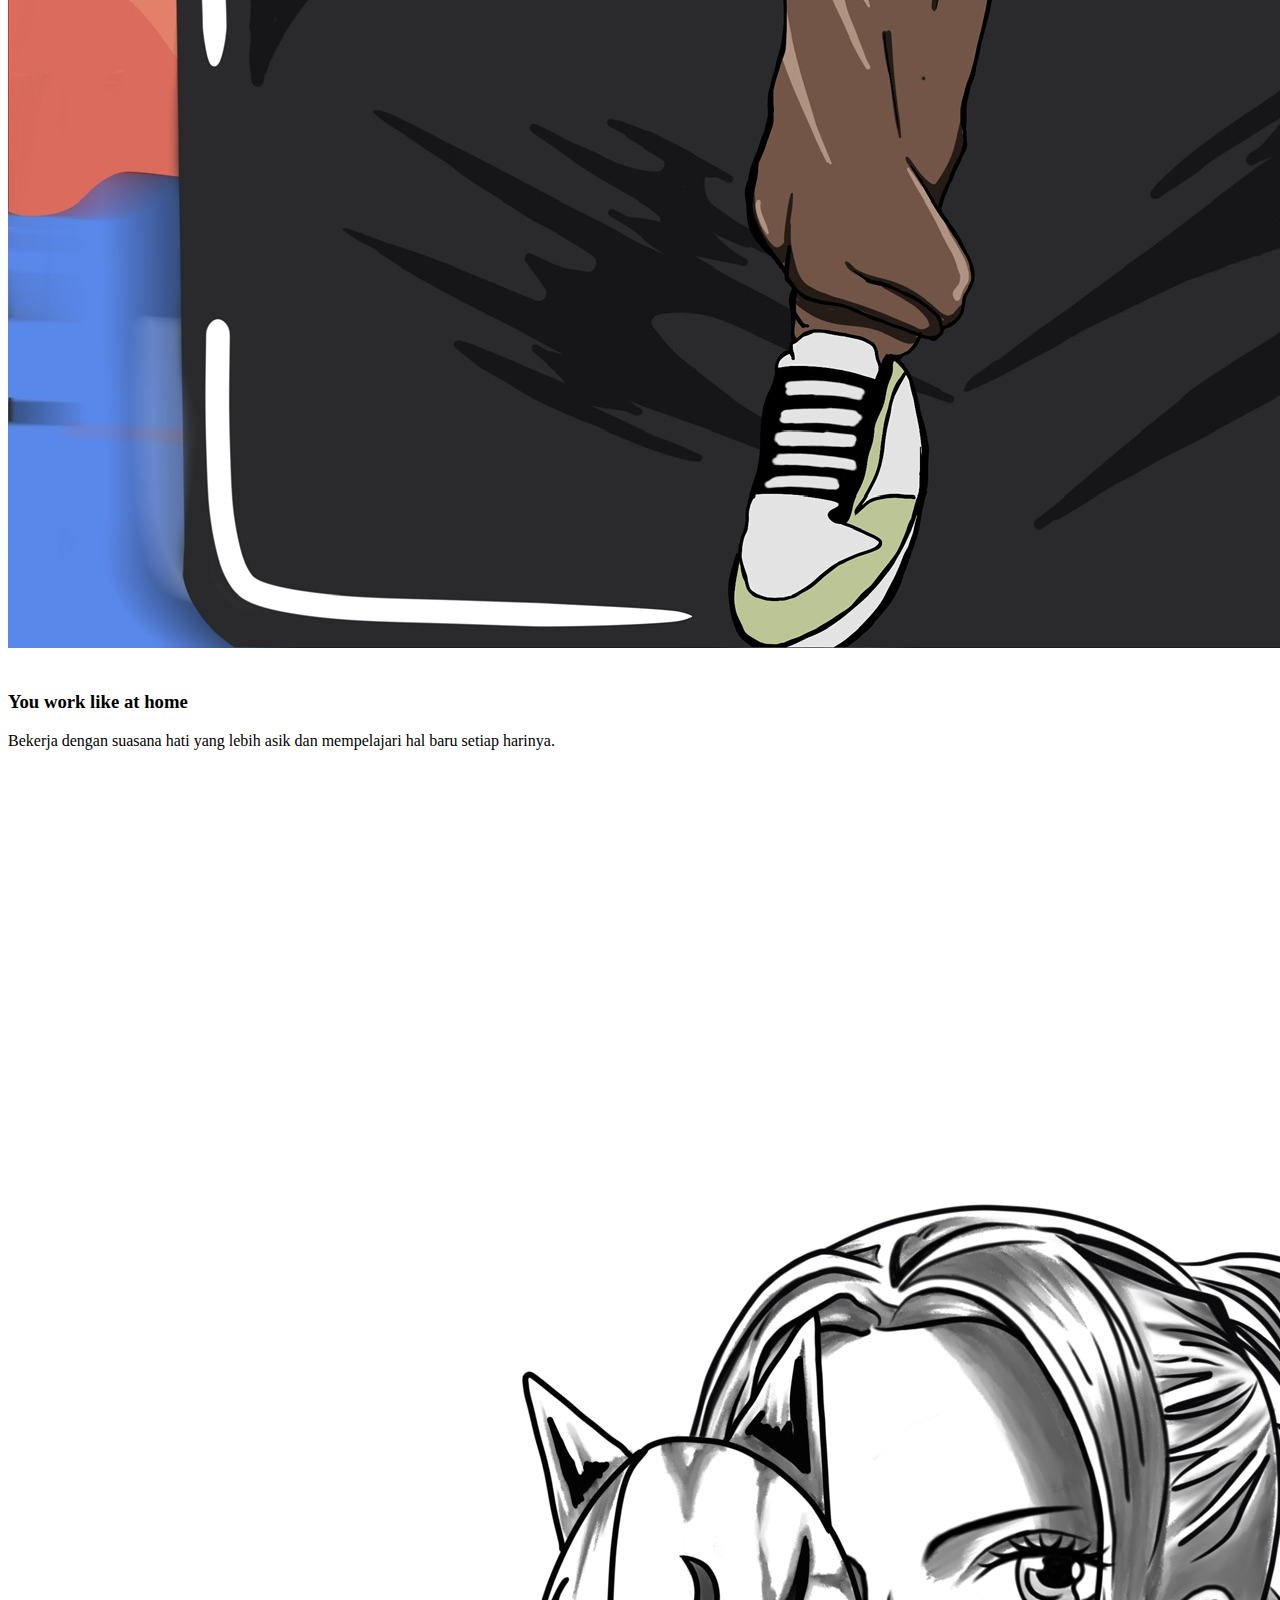
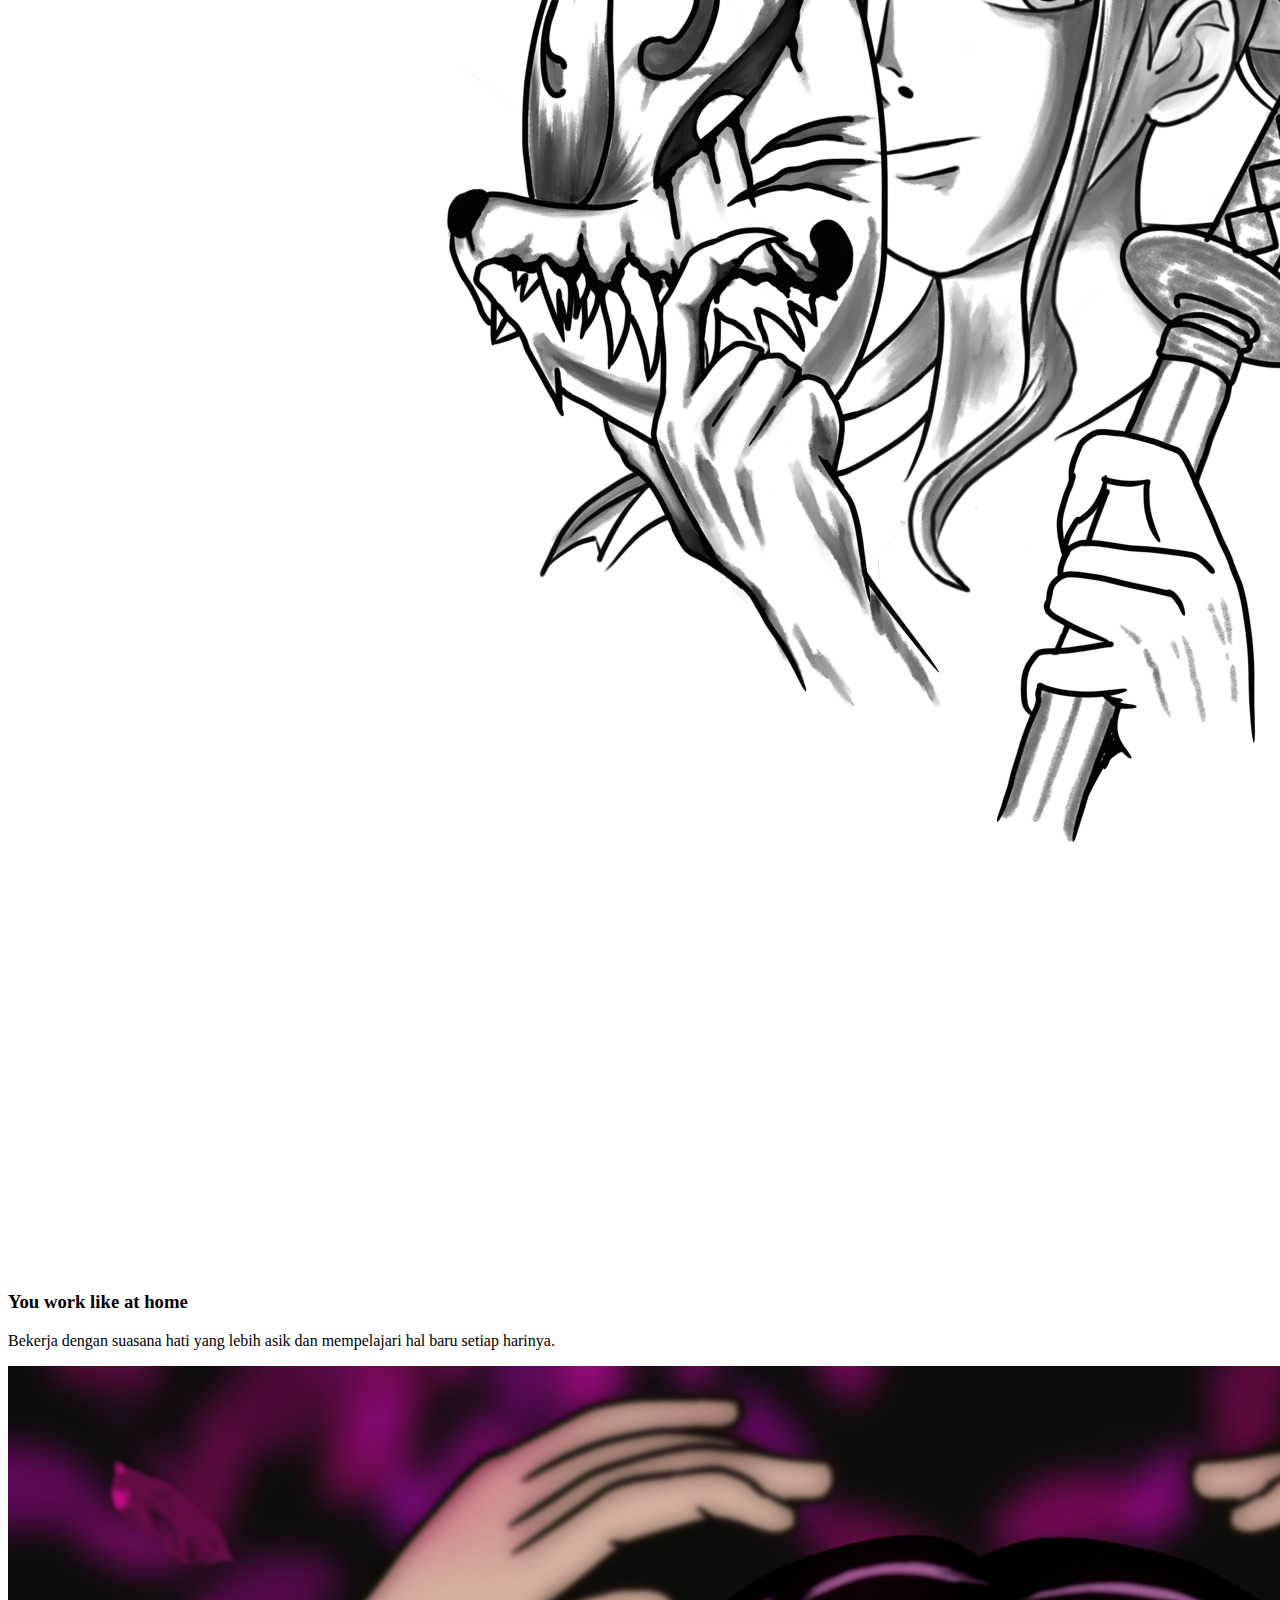
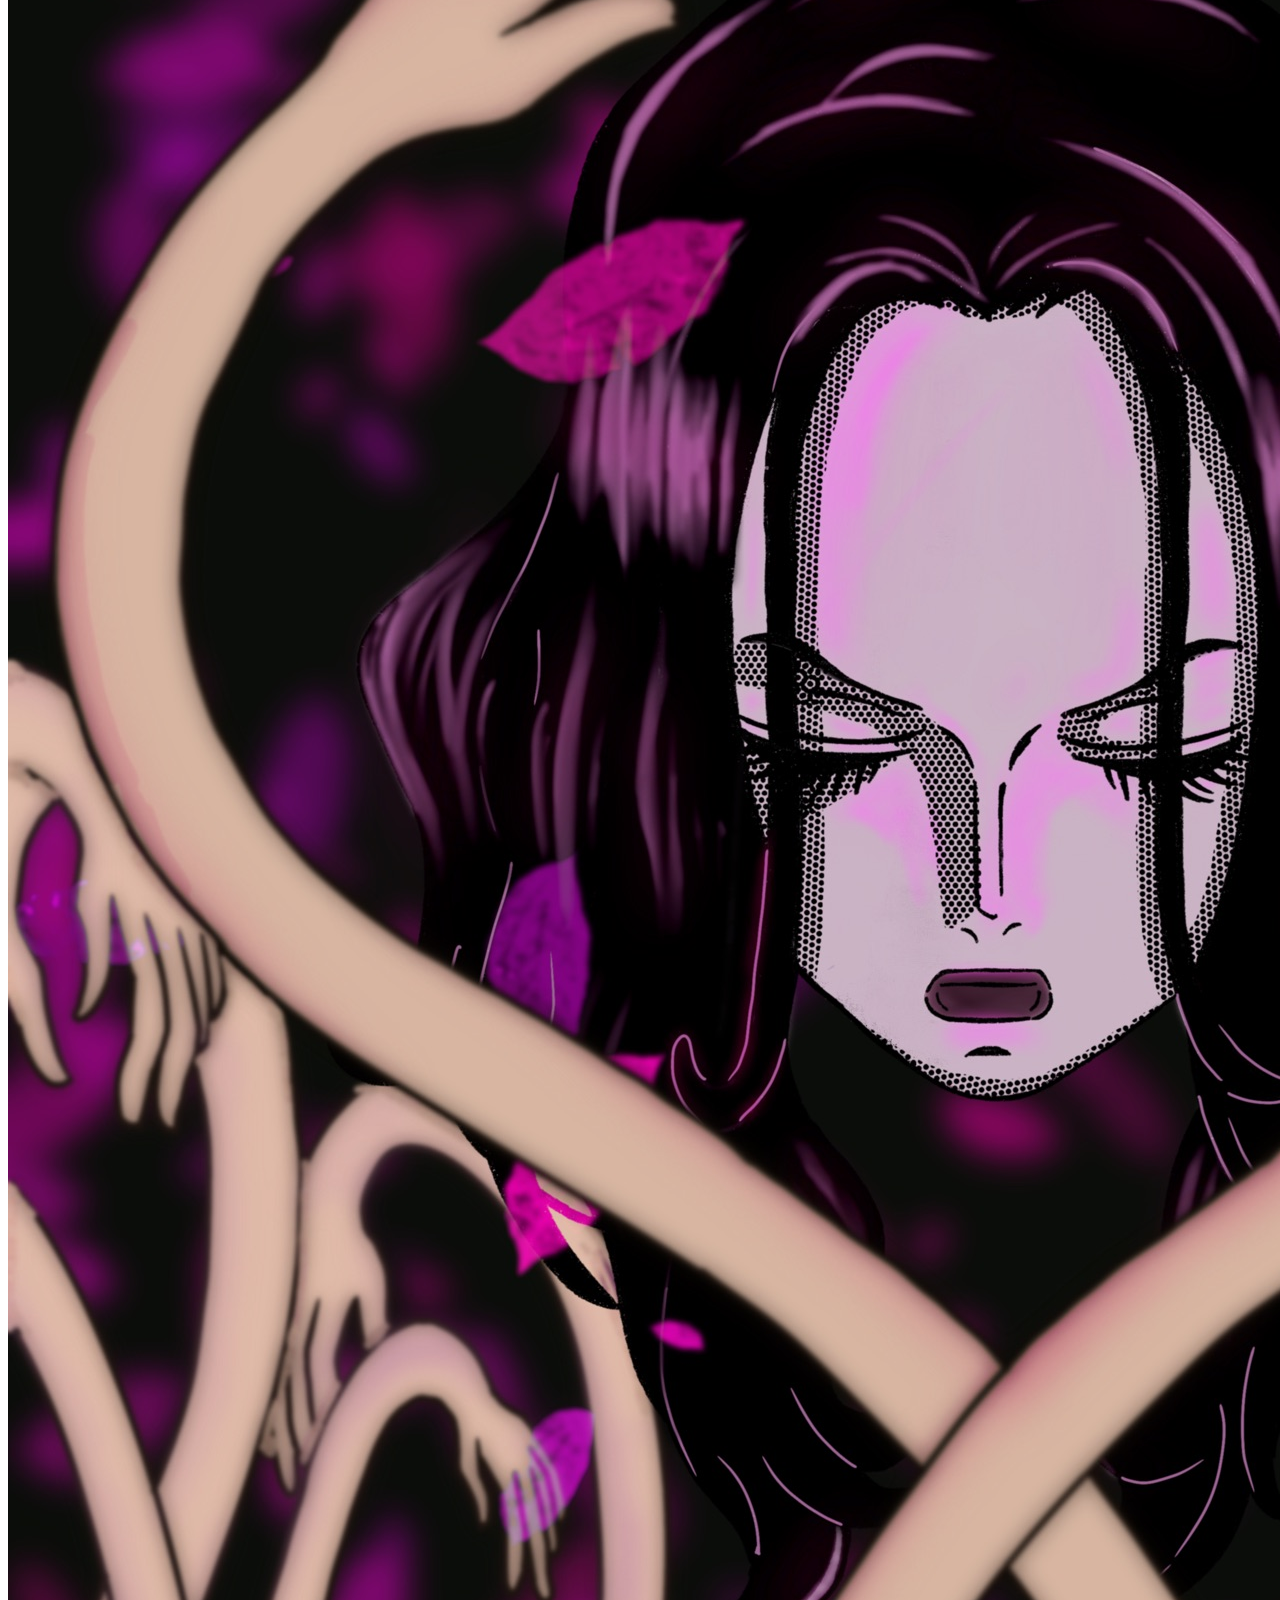
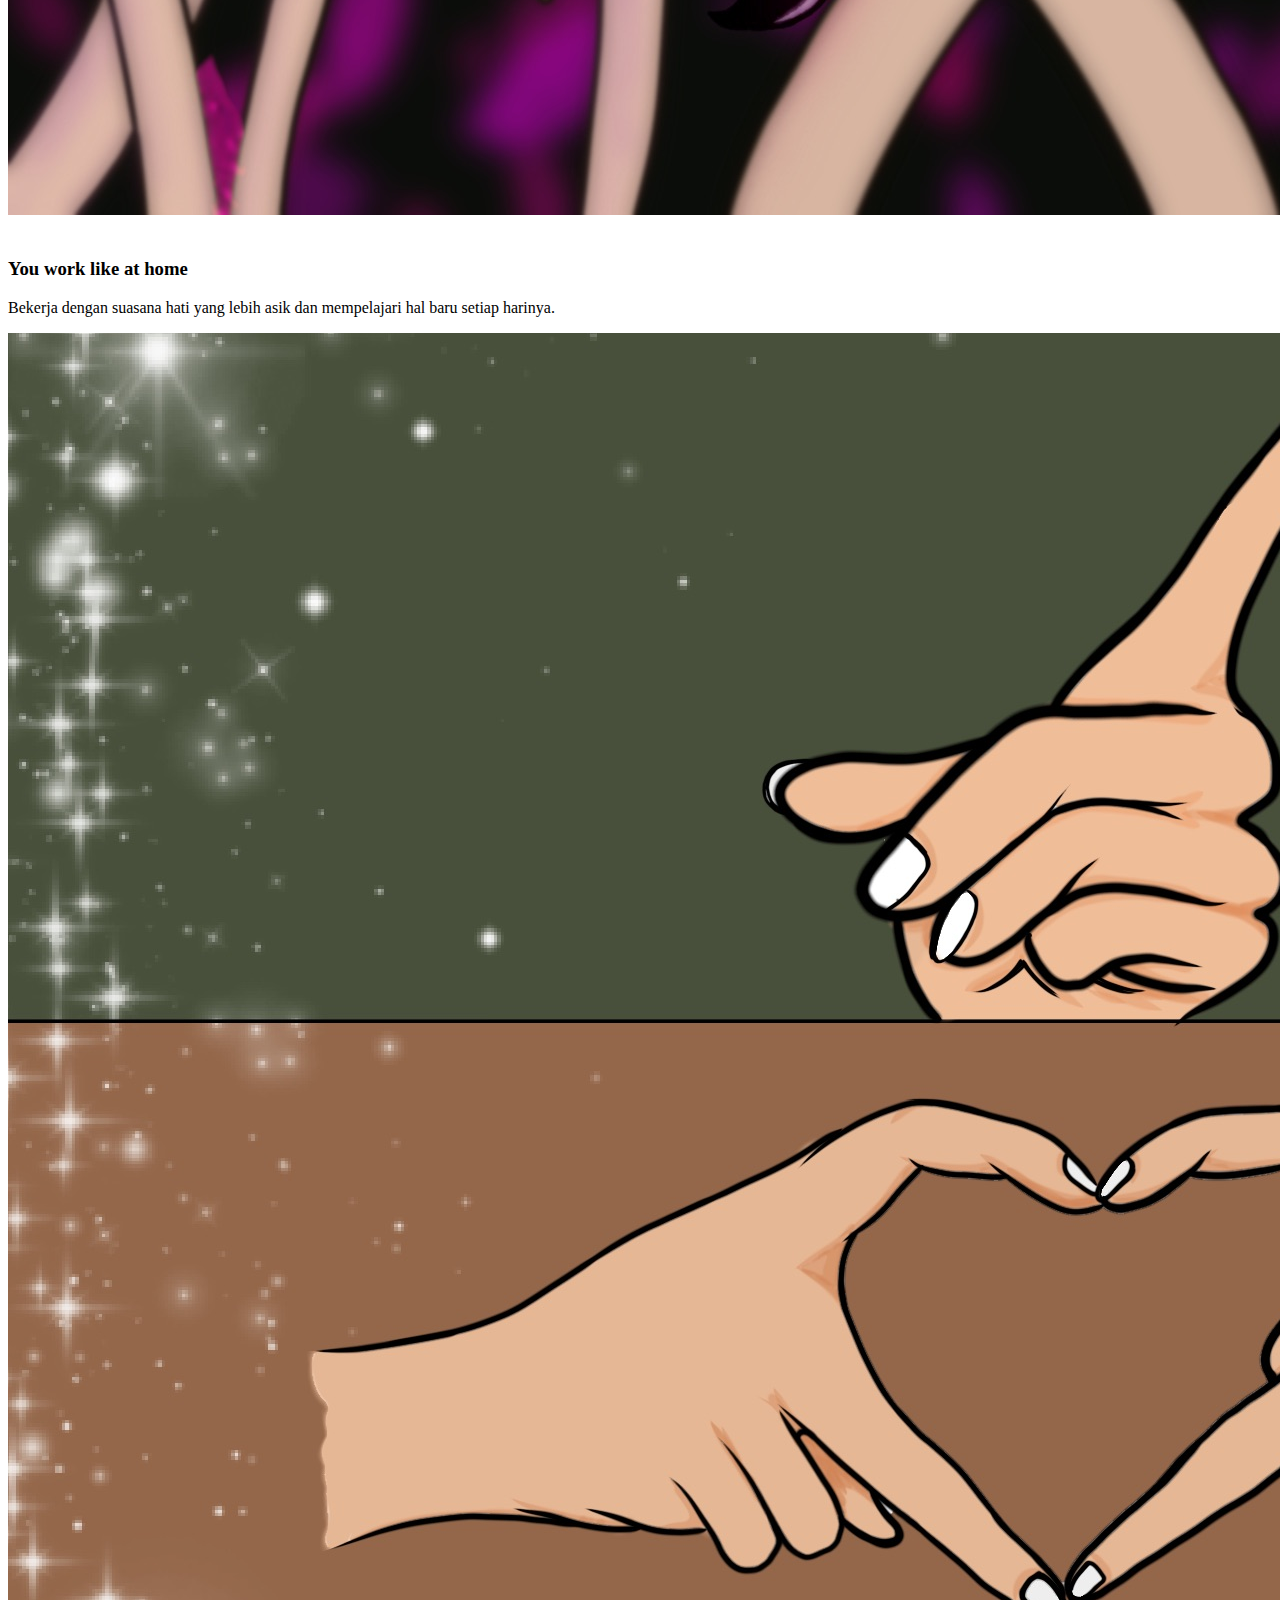
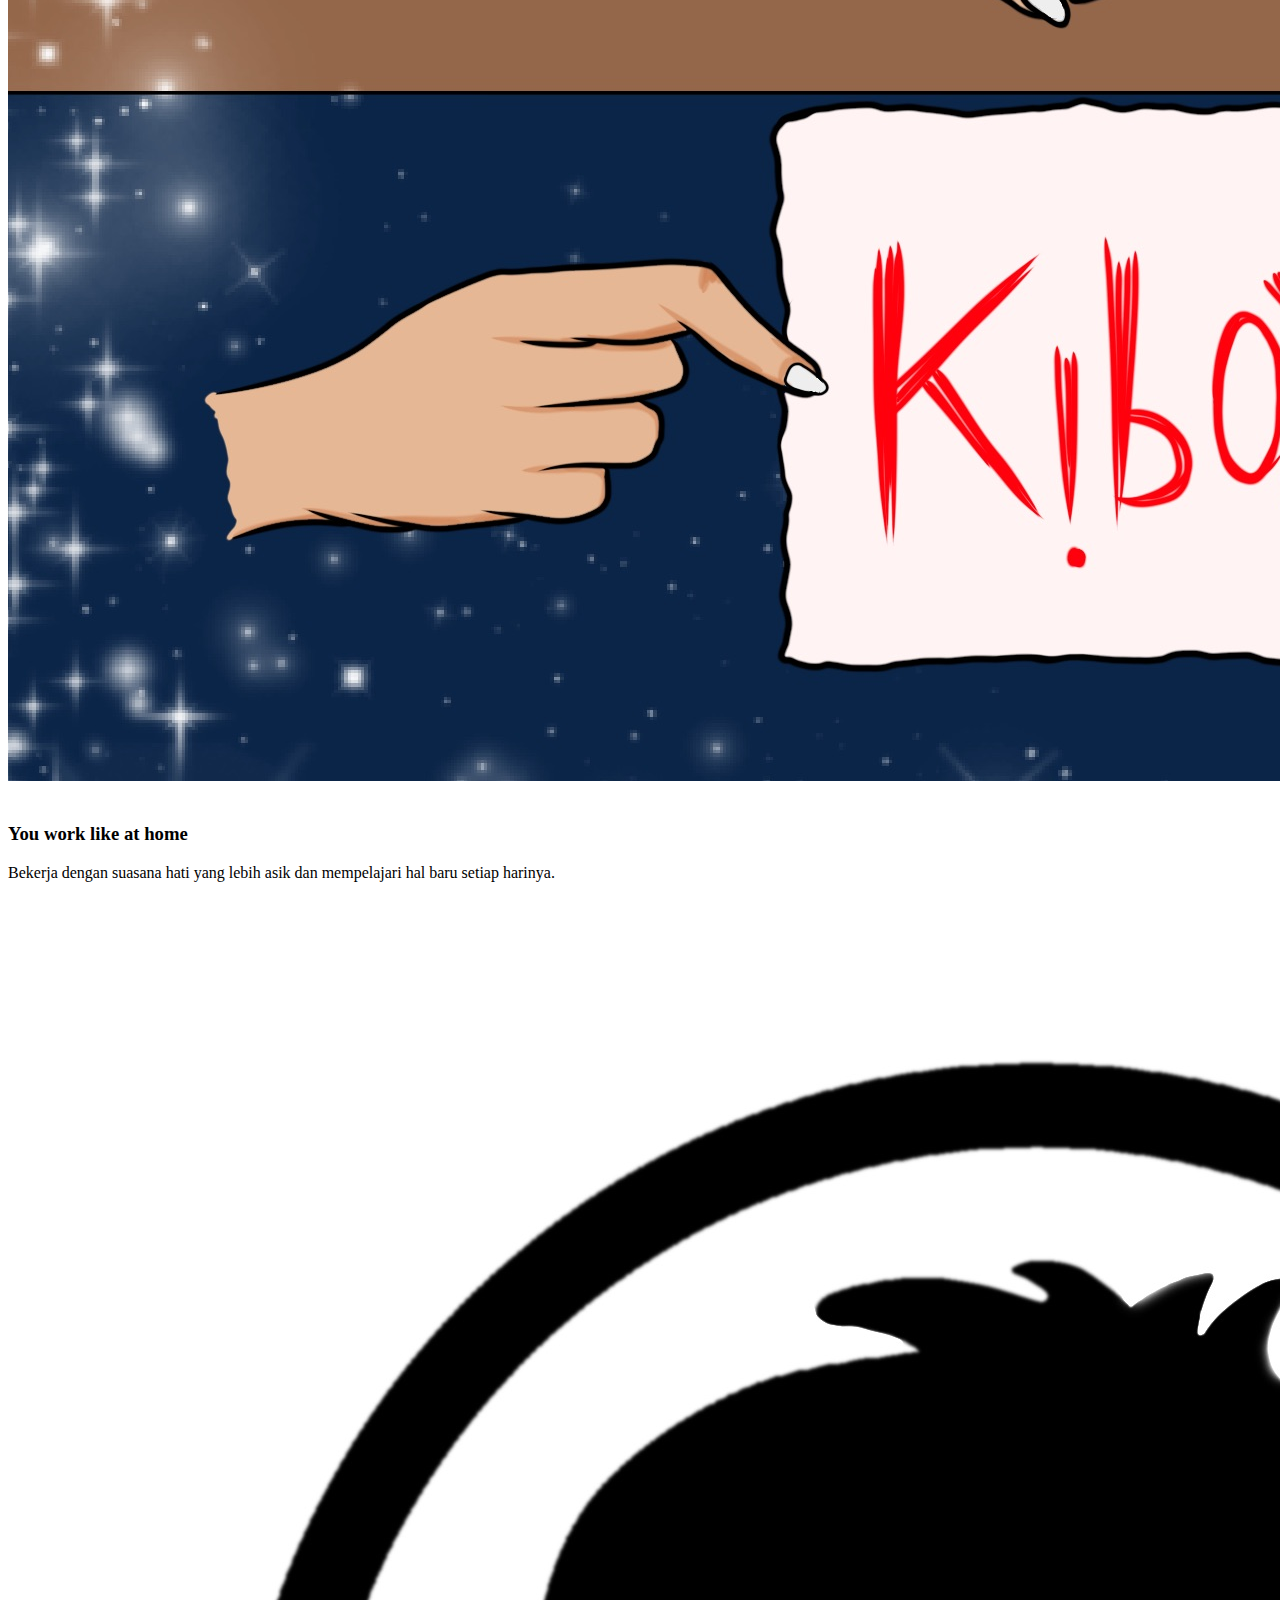
<file: galery.html>
<!DOCTYPE html>
<html lang="en">
  <head>
    <!-- Required meta tags -->
    <meta charset="utf-8" />
    <meta
      name="viewport"
      content="width=device-width, initial-scale=1, shrink-to-fit=no"
    />

    <!-- Bootstrap CSS -->
    <link
      rel="stylesheet"
      href="https://cdn.jsdelivr.net/npm/bootstrap@4.6.2/dist/css/bootstrap.min.css"
      integrity="sha384-xOolHFLEh07PJGoPkLv1IbcEPTNtaed2xpHsD9ESMhqIYd0nLMwNLD69Npy4HI+N"
      crossorigin="anonymous"
    />
    <!-- my font -->
    <link rel="preconnect" href="https://fonts.googleapis.com" />
    <link rel="preconnect" href="https://fonts.gstatic.com" crossorigin />
    <link
      href="https://fonts.googleapis.com/css2?family=Viga&display=swap"
      rel="stylesheet"
    />

    <!-- my css -->
    <link rel="stylesheet" href="style.css" />

    <title>My Galery</title>
  </head>
  <body>
    <!-- navbar start -->
    <header>
      <nav class="navbar about navbar-expand-lg navbar-light">
        <div class="container">
          <a class="navbar-brand" href="index.html">ecimshcoolin</a>
          <!-- <button
            class="navbar-toggler"
            type="button"
            data-toggle="collapse"
            data-target="#navbarNavAltMarkup"
            aria-controls="navbarNavAltMarkup"
            aria-expanded="false"
            aria-label="Toggle navigation"
          >
            <span class="navbar-toggler-icon"></span>
          </button>
          <div class="collapse navbar-collapse" id="navbarNavAltMarkup">
            <div class="navbar-nav ml-auto">
              <a class="btn btn-primary tombol" href="contactme.html"
                >Contact Me</a
              >
            </div>
          </div>
        </div> -->
      </nav>
    </header>
    <!-- navbar end -->

    <!-- card start -->
    <div class="container">
      <div class="row galery">
        <div class="col-lg-3">
          <img src="img/pr-1.PNG" alt="workingspace" class="img-fluid" />
          <h3>You <span>work</span> like at <span>home</span></h3>
          <p>
            Bekerja dengan suasana hati yang lebih asik dan mempelajari hal baru
            setiap harinya.
          </p>
        </div>
        <div class="col-lg-3">
          <img src="img/pr-2.PNG" alt="workingspace" class="img-fluid" />
          <h3>You <span>work</span> like at <span>home</span></h3>
          <p>
            Bekerja dengan suasana hati yang lebih asik dan mempelajari hal baru
            setiap harinya.
          </p>
        </div>
        <div class="col-lg-3">
          <img src="img/pr-3.PNG" alt="workingspace" class="img-fluid" />
          <h3>You <span>work</span> like at <span>home</span></h3>
          <p>
            Bekerja dengan suasana hati yang lebih asik dan mempelajari hal baru
            setiap harinya.
          </p>
        </div>
        <div class="col-lg-3">
          <img src="img/pr-4.JPG" alt="workingspace" class="img-fluid" />
          <h3>You <span>work</span> like at <span>home</span></h3>
          <p>
            Bekerja dengan suasana hati yang lebih asik dan mempelajari hal baru
            setiap harinya.
          </p>
        </div>
      </div>
      <div class="row galery">
        <div class="col-lg-3">
          <img src="img/pr-5.PNG" alt="workingspace" class="img-fluid" />
          <h3>You <span>work</span> like at <span>home</span></h3>
          <p>
            Bekerja dengan suasana hati yang lebih asik dan mempelajari hal baru
            setiap harinya.
          </p>
        </div>
        <div class="col-lg-3">
          <img src="img/pr-6.PNG" alt="workingspace" class="img-fluid" />
          <h3>You <span>work</span> like at <span>home</span></h3>
          <p>
            Bekerja dengan suasana hati yang lebih asik dan mempelajari hal baru
            setiap harinya.
          </p>
        </div>
        <div class="col-lg-3">
          <img src="img/pr-7.PNG" alt="workingspace" class="img-fluid" />
          <h3>You <span>work</span> like at <span>home</span></h3>
          <p>
            Bekerja dengan suasana hati yang lebih asik dan mempelajari hal baru
            setiap harinya.
          </p>
        </div>
        <div class="col-lg-3">
          <img src="img/pr-8.PNG" alt="workingspace" class="img-fluid" />
          <h3>You <span>work</span> like at <span>home</span></h3>
          <p>
            Bekerja dengan suasana hati yang lebih asik dan mempelajari hal baru
            setiap harinya.
          </p>
        </div>
      </div>
      <div class="row galery">
        <div class="col-lg-3">
          <img src="img/pr-9.PNG" alt="workingspace" class="img-fluid" />
          <h3>You <span>work</span> like at <span>home</span></h3>
          <p>
            Bekerja dengan suasana hati yang lebih asik dan mempelajari hal baru
            setiap harinya.
          </p>
        </div>
        <div class="col-lg-3">
          <img src="img/pr-10.PNG" alt="workingspace" class="img-fluid" />
          <h3>You <span>work</span> like at <span>home</span></h3>
          <p>
            Bekerja dengan suasana hati yang lebih asik dan mempelajari hal baru
            setiap harinya.
          </p>
        </div>
        <div class="col-lg-3">
          <img src="img/pr-11.PNG" alt="workingspace" class="img-fluid" />
          <h3>You <span>work</span> like at <span>home</span></h3>
          <p>
            Bekerja dengan suasana hati yang lebih asik dan mempelajari hal baru
            setiap harinya.
          </p>
        </div>
        <div class="col-lg-3"></div>
      </div>
    </div>
    <!-- card end -->

    <!-- footer -->
    <div class="row footer">
      <div class="col text-center">
        <p>2023 All Rights Reserved by Danoeoct</p>
      </div>
    </div>

    <script
      src="https://cdn.jsdelivr.net/npm/jquery@3.5.1/dist/jquery.slim.min.js"
      integrity="sha384-DfXdz2htPH0lsSSs5nCTpuj/zy4C+OGpamoFVy38MVBnE+IbbVYUew+OrCXaRkfj"
      crossorigin="anonymous"
    ></script>
    <script
      src="https://cdn.jsdelivr.net/npm/bootstrap@4.6.2/dist/js/bootstrap.bundle.min.js"
      integrity="sha384-Fy6S3B9q64WdZWQUiU+q4/2Lc9npb8tCaSX9FK7E8HnRr0Jz8D6OP9dO5Vg3Q9ct"
      crossorigin="anonymous"
    ></script>
  </body>
</html>
</file>
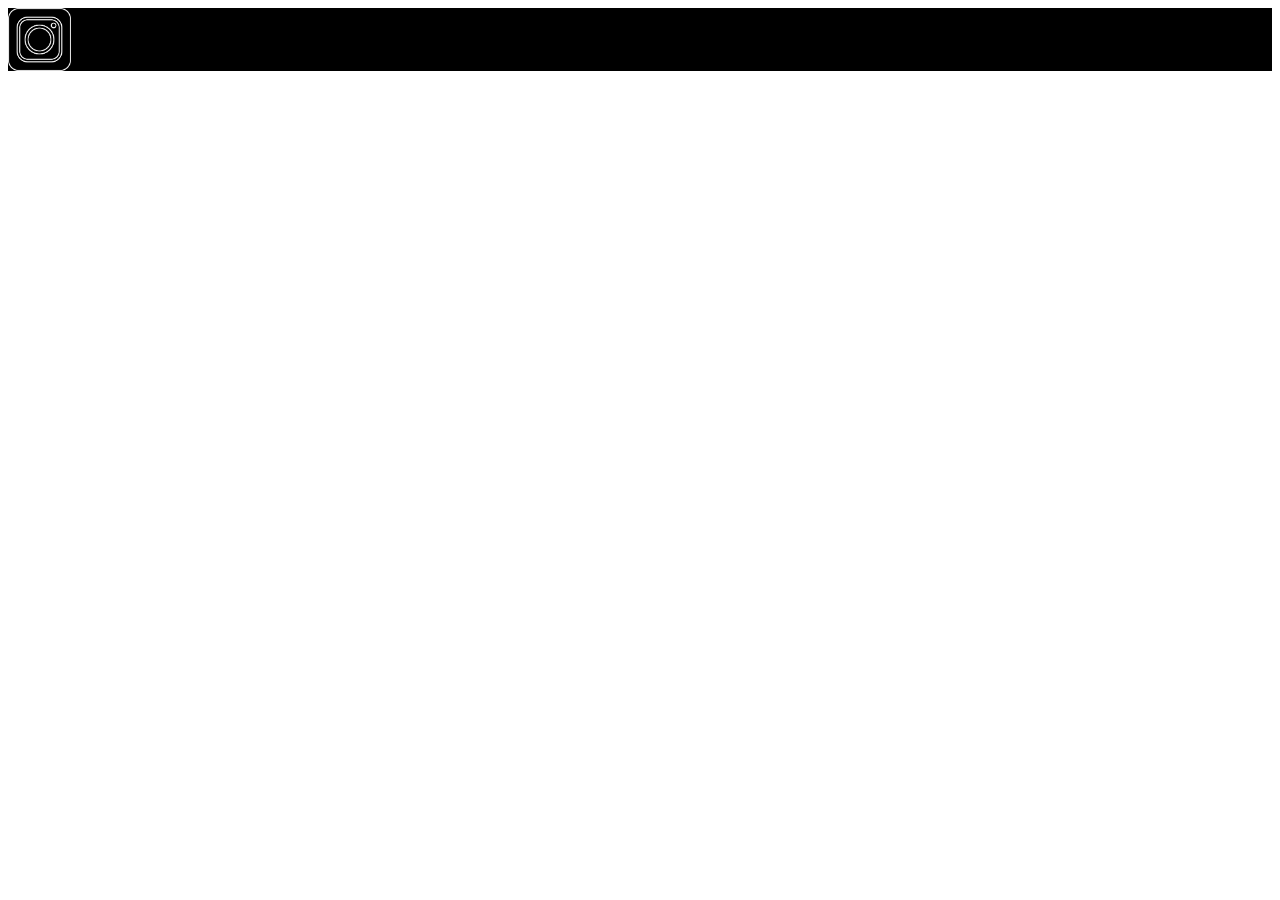
<file: tes.html>
<html>
  <head>
    <style>
      .container {
        display: flex; /* Menggunakan display: flex untuk tata letak flexbox */
        align-items: center; /* Posisikan elemen vertikal di tengah */
        background-color: black;
      }

      .container img {
        margin-right: 10px; /* Jarak antara gambar dan teks */
        width: 5%;
      }
    </style>
  </head>
  <body>
    <div class="container">
      <img src="img/instagram.png" alt="Gambar" />
      <p>Teks di sini</p>
    </div>
  </body>
</html>
</file>
<file: style.css>
.navbar {
  position: relative;
  z-index: 1;
}

/* about start */
.about {
  background-color: #2b2b3f;
}

.about .navbar-brand {
  color: white;
}

.content {
  margin-top: 50px;
  background-color: #2b2b3f;
}

.logo {
  margin-top: 50px;
  margin-bottom: 50px;
}
.tittlepage {
  color: white;
}
/* about end */

.galery {
  margin-top: 50px;
}

.img-fluid {
  margin-bottom: 20px;
}

/* contact us start */

.informasi {
  background-color: #2b2b3f;
}

.dataDiri {
  color: white;
  margin-left: 50px;
  margin-right: 50px;
  margin-top: 50px;
}

.icon {
  position: absolute;
  top: 50%;
  transform: translateY(-50%);
  width: 100%;
  text-align: center;
}

.icons {
  display: inline-block;
  width: 90px;
  height: 90px;
  background: #f1f1f1;
  margin: 10px;
  border-radius: 30%;
  box-sizing: 0 5px 15px -5px #00000070;
  overflow: hidden;
  position: relative;
  color: #2890b9;
}

.icons i {
  display: inline-block;
  width: 90px;
  height: 90px;
  background: #f1f1f1;
  margin: 10px;
  border-radius: 30%;
  box-sizing: 0 5px 15px -5px #00000070;
  overflow: hidden;
  position: relative;
  color: #2890b9;
}

.icons i {
  transition: 0.2s linear;
  font-size: 35px;
  line-height: 90px;
}

/* contact us end */

.navbar-brand {
  font-family: Viga;
  font-size: 32px;
  color: black;
}

/* tombol */
.tombol {
  text-transform: uppercase;
  border-radius: 30px;
}

/* jumbotron */
.jumbotron {
  background-image: url(img/tes.png);
  background-size: cover;
  height: 540px;
  text-align: center;
  position: relative;
}

.jumbotron .container {
  position: relative;
  z-index: 1;
}

.jumbotron::after {
  content: "";
  display: block;
  width: 100%;
  height: 75%;
  background-image: linear-gradient(
    to top,
    rgba(0, 0, 0, 1),
    rgba(0, 0, 0, 0)
  ); /* membuat image menjadi transparan */
  position: absolute;
  bottom: 0;
}

.jumbotron .display-4 {
  color: white;
  margin-top: 150px;
  font-weight: 200;
  text-shadow: 1px 1px 1px rgba(0, 0, 0, 1);
  font-size: 40px;
  margin-bottom: 30px;
}

.jumbotron .display-4 span {
  font-weight: 500;
}

/* info panel */

.info-panel {
  box-shadow: 0 3px 20px rgba(0, 0, 0, 0.5);
  border-radius: 15px;
  margin-top: -100px;
  background-color: white;
  padding: 30px;
}

.info-panel img {
  width: 80px;
  height: 80px;
  margin-right: 20px;
  margin-top: 5px;
}

.info-panel h4 {
  font-size: 16px;
  text-transform: uppercase;
  font-weight: bold;
}

.info-panel p {
  font-size: 14px;
  color: #acacac;
  margin-top: -5px;
  font-weight: 200;
}

/* workingspace */
.workingspace {
  margin-top: 100px;
}

.workingspace h3 {
  font-size: 52px;
  font-weight: 200;
  text-transform: uppercase;
  margin-top: 30px;
}

.workingspace h3 span {
  font-weight: 500;
}

.workingspace p {
  font-size: 18px;
  color: #acacac;
}

.testimoni {
  margin-top: 100px;
}

.testimoni h5 {
  text-align: center;
  font-weight: 200;
  font-style: italic;
  font-size: 24px;
}

.testimoni figure img {
  width: 90px;
  margin-top: 15px;
}

.testimoni figure h5 {
  font-size: 16px;
  font-weight: bold;
  font-style: normal;
  color: #1c2c5d;
}

.testimoni figure p {
  font-size: 12px;
  color: #acacac;
  text-align: center;
  margin-top: -5px;
}

.footer p {
  color: #acacac;
  font-size: 18px;
  text-align: center;
}

/* dekstop */
@media (min-width: 992px) {
  .navbar-brand,
  .nav-link {
    color: white !important;
    text-shadow: 1px 1px 1px rgba(0, 0, 0, 1);
  }

  .nav-link {
    text-transform: uppercase;
    margin-right: 30px;
  }

  .nav-link:hover::after {
    content: "";
    display: block;
    border-bottom: 3px solid #0b63dc;
    width: 50%;
    margin: auto;
    padding-bottom: 5px;
    margin-bottom: -8px;
  }

  .jumbotron {
    margin-top: -75px;
    height: 640px;
  }

  .jumbotron .display-4 {
    font-size: 62px;
  }

  .testimoni h5 {
    font-size: 32px;
  }
}
</file>
